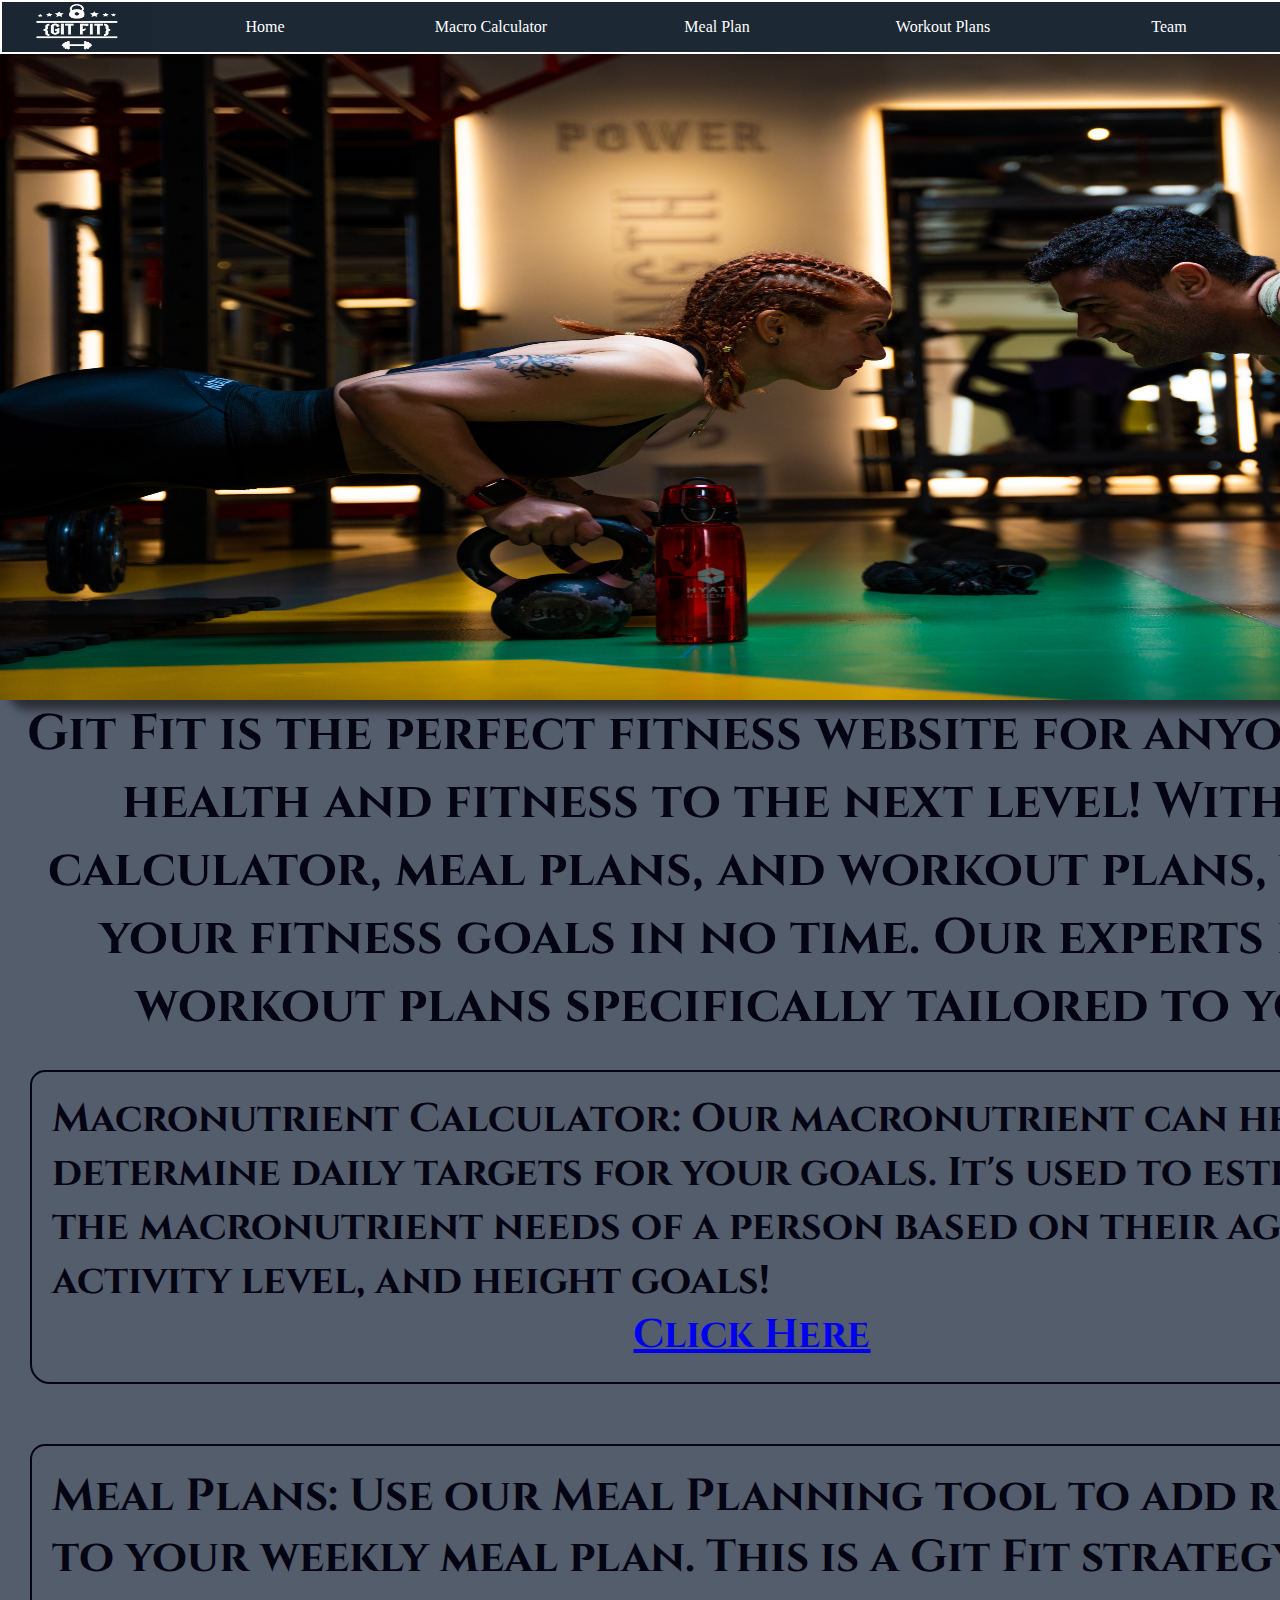
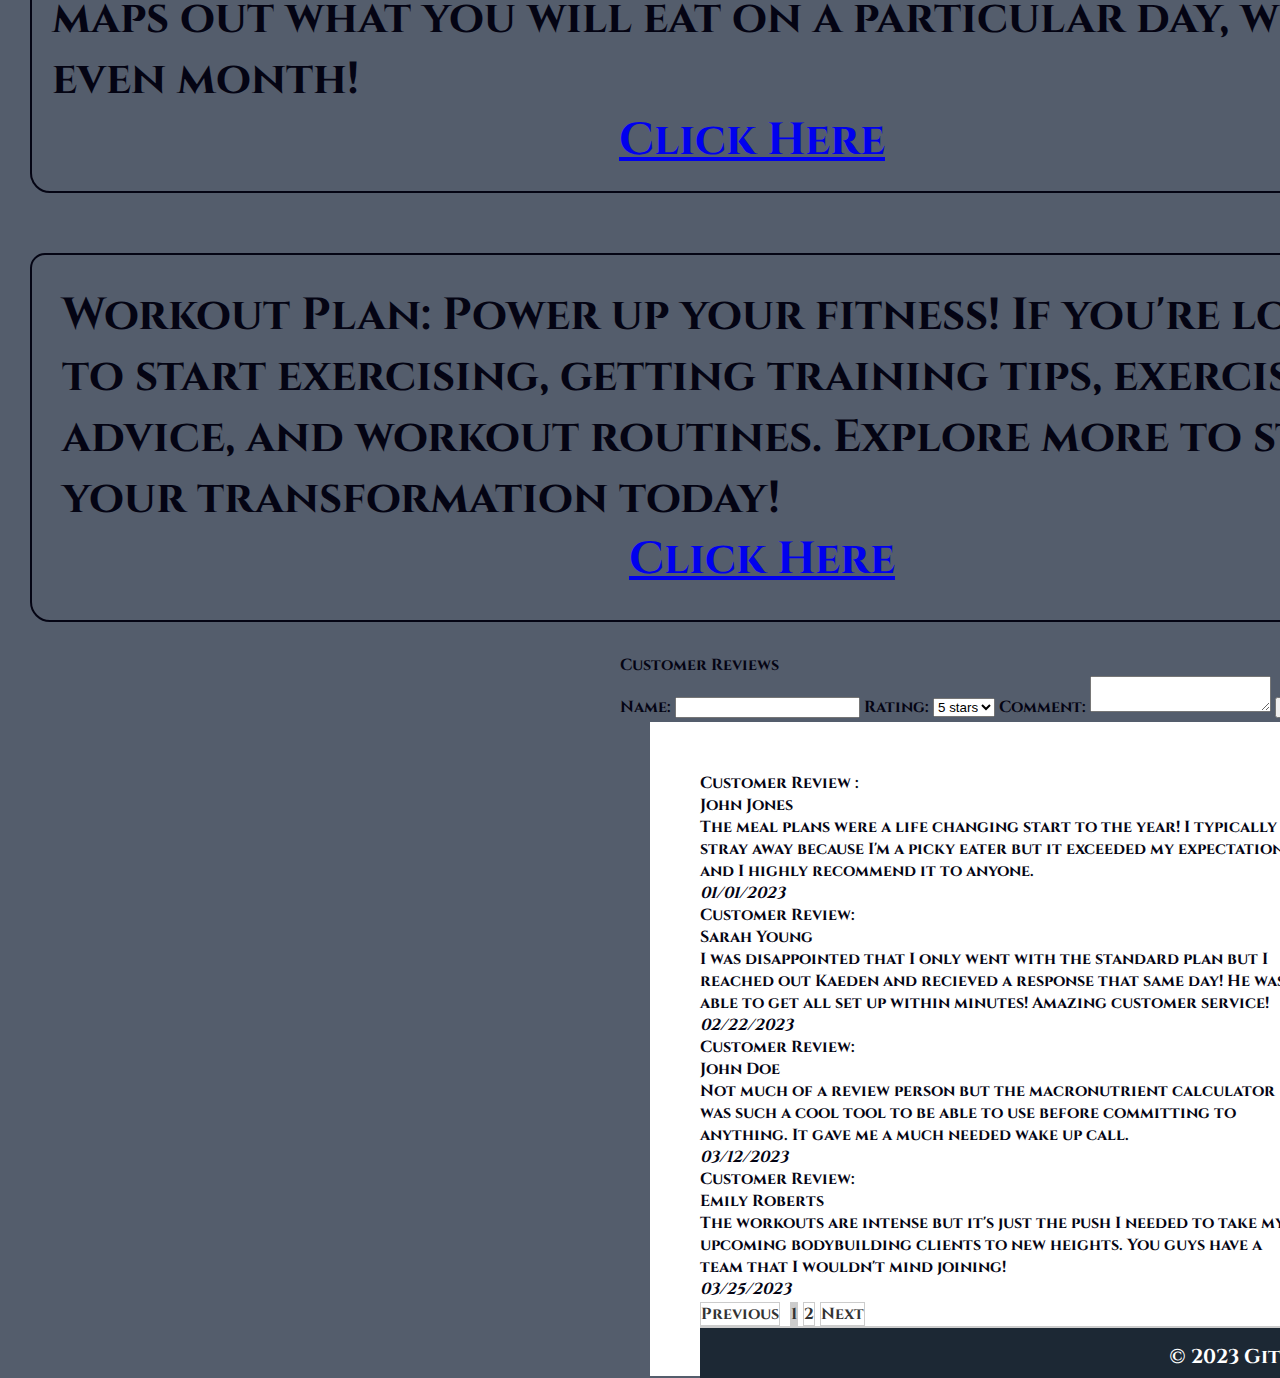
<file: index.html>
<!DOCTYPE html>
<html lang="en">

<head>
  <meta charset="UTF-8">
  <meta http-equiv="X-UA-Compatible" content="IE=edge">
  <meta name="viewport" content="width=device-width, initial-scale=1.0">
  <meta name="description" content="calculator">
  <meta name="keywords" content="Calculator">

  <link rel="stylesheet" href="css/reset.css">
  <link rel="stylesheet" href="css/coriana.css">
  <link rel="preconnect" href="https://fonts.googleapis.com">
  <link rel="preconnect" href="https://fonts.gstatic.com" crossorigin>
  <link
    href="https://fonts.googleapis.com/css2?family=Cinzel:wght@500&family=Yanone+Kaffeesatz:wght@200;400&display=swap"
    rel="stylesheet">
</head>


<!-- <div class="Navlogo"><img src="/img/logo.png" alt="logo" width="1000" height="300"></div> -->

<!-- <header class="header">
    <div class="Navcontainer">
      <div class="topnav">
        <a href="index.html">Home</a> 
        <a href="calculator.html">Macro Calculator</a> 
        <a href="mealplan.html">Meal Plan</a>  
        <a href="workoutplan.html">Workout Plans</a>
        <a href="team.html">Team</a>
      </div> -->


<body>
  <header>
    <nav>
      <ul>
        <img id="navlogo" src="img/logo.png" alt="logo">
        <li><a href="../index.html">Home</a></li>
        <li><a href="html/calculator.html">Macro Calculator</a></li>
        <li><a href="html/mealplan.html">Meal Plan</a></li>
        <li><a href="html/workoutplan.html">Workout Plans</a></li>
        <li><a href="html/team.html">Team</a></li>
    </ul>
      </nav>

  </header>

  <div class="HomePhoto"><img src="img/homepage.jpg" alt="homepicture" width="2000" height="700" /> </header>
  </div>
  <section class="bio">
    <p>
      Git Fit is the perfect fitness website for anyone looking to take their health and fitness to the next level! With
      our macronutrients calculator, meal plans, and workout plans, you'll be able to achieve your fitness goals in no
      time. Our experts have crafted meal and workout plans specifically tailored to your individual needs.
    </p>
  </section>


  <section class="calculator-class">
    <h2>Macronutrient Calculator: Our macronutrient can help you determine daily targets for your goals. It's used to
      estinate the macronutrient needs of a person based on their age, activity level, and height goals!</h2>
    </p>
    <p> <a href="html/calculator.html">Click Here</a></p>
    <p id="calculator"></p>
  </section>
  <section class="meal-class">
    <h2>Meal Plans: Use our Meal Planning tool to add recipes to your weekly meal plan. This is a Git Fit strategy that
      maps out what you will eat on a particular day, week or even month! </h2>
    <p id="meals"></p>
    <p> <a href="html/mealplan.html">Click Here</a></p>
  </section>
  <section class="workout-class">
    <h2>Workout Plan: Power up your fitness! If you're looking to start exercising, getting training tips, exercise
      advice, and workout routines. Explore more to start your transformation today! </h2>
    <p id="workouts"></p>
    <p> <a href="html/workoutplan.html">Click Here</a></p>
  </section>


  <div class="reviews">
    <h3>Customer Reviews</h3>
    <form id="review-form2">
      <label for="name">Name:</label>
      <input type="text" id="name" name="name">
      <label for="rating">Rating:</label>
      <select id="rating" name="rating">
        <option value="5">5 stars</option>
        <option value="4">4 stars</option>
        <option value="3">3 stars</option>
        <option value="2">2 stars</option>
        <option value="1">1 star</option>
      </select>
      <label for="comment">Comment:</label>
      <textarea id="comment" name="comment"></textarea>
      <button type="submit">Submit Review</button>
    </form>
    <ul id="review-list2"></ul>
  </div>


  <div class="reviews">
    <ul class="reviews-list">
      <li>Customer Review : <h3>John Jones</h3>The meal plans were a life changing start to the year! I typically stray
        away because I'm a picky eater but it exceeded my expectations, and I highly recommend it to anyone.</p>
        <span class="review-date2">01/01/2023</span>
      </li>
      <li>Customer Review: <h3>Sarah Young</h3>I was disappointed that I only went with the standard plan but I reached
        out Kaeden and recieved a response that same day! He was able to get all set up within minutes! Amazing customer
        service!
        <p> <span class="review-date2">02/22/2023</span>
      </li>
      </p>
      <li>Customer Review: <h3>John Doe</h3>Not much of a review person but the macronutrient calculator was such a cool
        tool to be able to use before committing to anything. It gave me a much needed wake up call.
        <p><span class="review-date2">03/12/2023</span>
      </li>
      </p>
      <li>Customer Review: <h3>Emily Roberts</h3>The workouts are intense but it's just the push I needed to take my
        upcoming bodybuilding clients to new heights. You guys have a team that I wouldn't mind joining!
        <p><span class="review-date2">03/25/2023</span>
      </li>
      </p>

      <div class="pagination">
        <a href="#" class="prev">Previous</a>
        <a href="#" class="page active">1</a>
        <a href="#" class="page">2</a>
        <a href="#" class="next">Next</a>
      </div>
      <!-- </ul>
         <div class="pagination">
          <a href="#" class="prev">Previous</a>
          <a href="#" class="page active">1</a>
          <a href="#" class="page">2</a>
          <a href="#" class="next">Next</a>
        </div>
      </div>  -->

      </script>
      <script src="js/coriana.js"></script>
      <footer>
        <p>&copy; 2023 Git Fit. All rights reserved.</p>
      </footer>
</body>

</html>
</file>
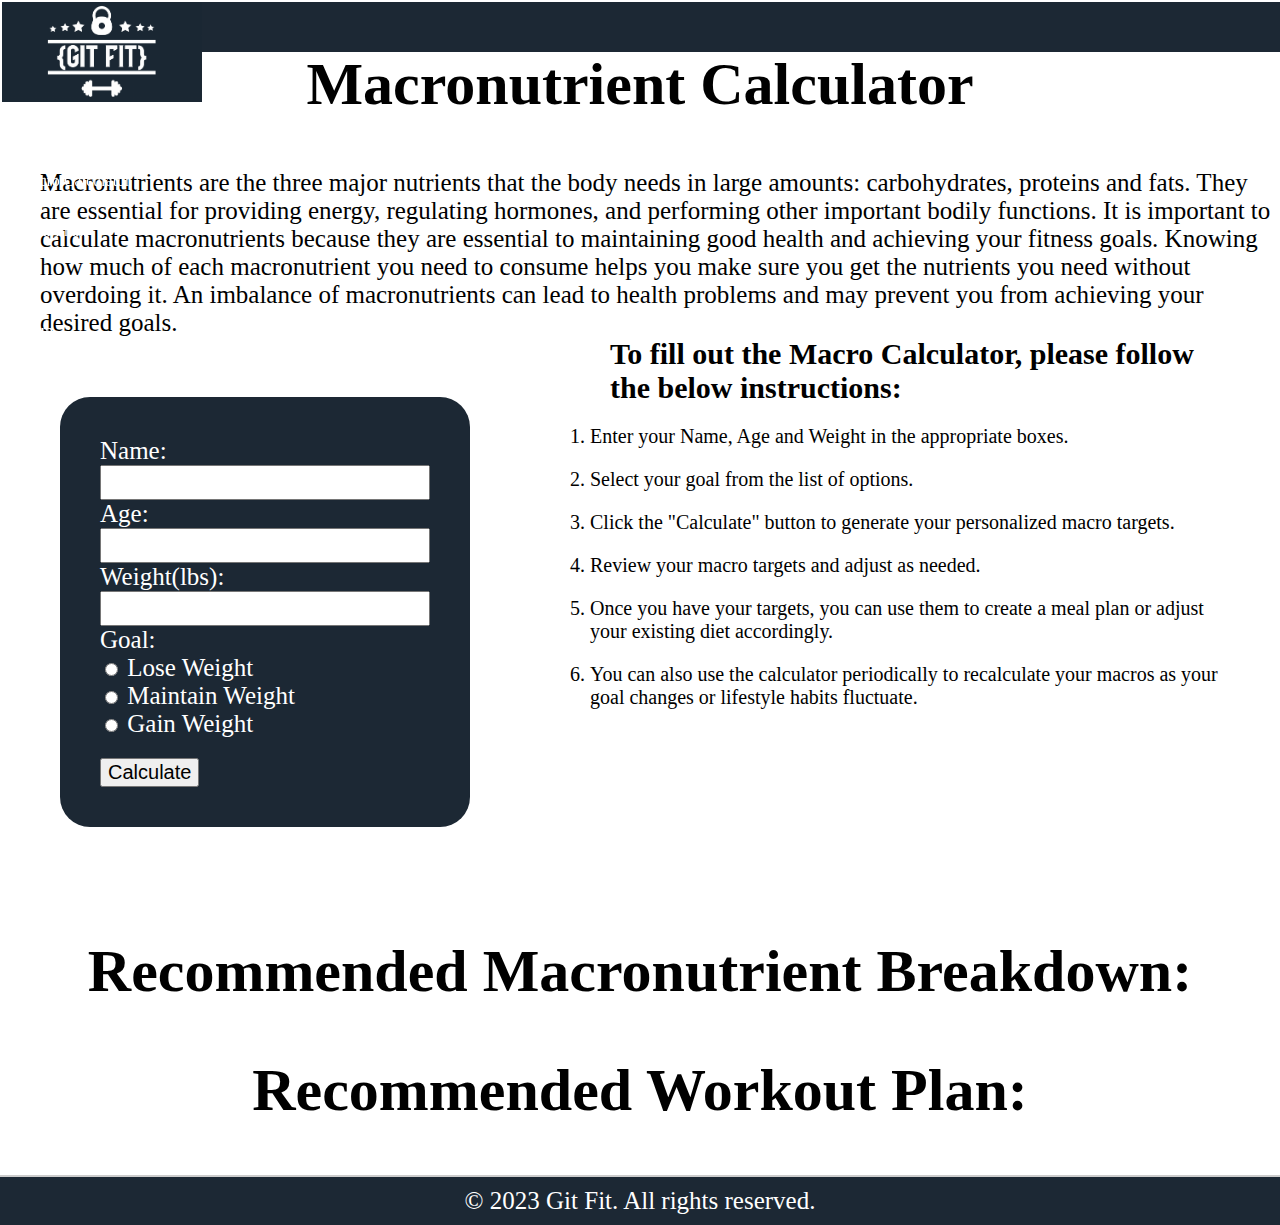
<file: calculator.html>
<!DOCTYPE html>
<html lang="en">

<head>
  <meta charset="UTF-8">
  <meta http-equiv="X-UA-Compatible" content="IE=edge">
  <meta name="viewport" content="width=device-width, initial-scale=1.0">
  <title>Git Fit</title>
  <meta name="description" content="calculator">
  <meta name="keywords" content="Calculator">
  <link rel="stylesheet" href="/css/reset.css">
  <link rel="stylesheet" href="/css/calculator.css">
</head>

<body>
  <header class="header">
    <nav class="Navcontainer">  
      <div class="Navlogo"><img src="/img/logo.png" alt="logo" width="200" height="100"></div>
      <div class="topnav">
        <a href="index.html">Home</a>
        <a href="calculator.html">Macro Calculator</a>
        <a href="mealplan.html">Meal Plans</a>
        <a href="workoutplan.html">Workout Plans</a>
        <a href="team.html">Team</a>
      </div>
 </nav>
    
   
  </header>

  <main class="content">

<h2>Macronutrient Calculator</h2>
<p> Macronutrients are the three major nutrients that the body needs in large amounts: carbohydrates, proteins and fats. They are essential for providing energy, regulating hormones, and performing other important bodily functions.

  It is important to calculate macronutrients because they are essential to maintaining good health and achieving your fitness goals. Knowing how much of each macronutrient you need to consume helps you make sure you get the nutrients you need without overdoing it. An imbalance of macronutrients can lead to health problems and may prevent you from achieving your desired goals.</p>




    <div class="macro">
    <form>
      <label for="name">Name:</label>
      <input type="text" id="name" name="name"><br>

      <label for="age">Age:</label>
      <input type="number" id="age" name="age"><br>

      <label for="weight">Weight(lbs):</label>
      <input type="number" id="weight" name="weight"><br>

      <label>Goal:</label><br>
      <input type="radio" id="lose" name="goal" value="lose">
      <label for="lose">Lose Weight</label><br>

      <input type="radio" id="maintain" name="goal" value="maintain">
      <label for="maintain">Maintain Weight</label><br>

      <input type="radio" id="gain" name="goal" value="gain">
      <label for="gain">Gain Weight</label><br>

      <button type="submit" id="calcButton">Calculate</button>
    </form>

    <p class="pinstruct">
      <ol>
        <h3>To fill out the Macro Calculator, please follow the below instructions:</h3>
        <li>Enter your Name, Age and Weight in the appropriate boxes.</li>
        <li>Select your goal from the list of options.</li>
        <li>Click the "Calculate" button to generate your personalized macro targets.</li>
        <li>Review your macro targets and adjust as needed.</li>
        <li>Once you have your targets, you can use them to create a meal plan or adjust your existing diet accordingly. </li>
        <li>You can also use the calculator periodically to recalculate your macros as your goal changes or lifestyle habits fluctuate.</li>
      </ol>
    </p>
  
    </div>
    <h2>Recommended Macronutrient Breakdown:</h2>
    <p id="result-macros"></p>

    <h2>Recommended Workout Plan:</h2>
    <p id="result-workout"></p>

  </main>
  <script src="../js/app.js"></script>
  <footer>
    <p>&copy; 2023 Git Fit. All rights reserved.</p>
  </footer>

</body>

</html>
</file>
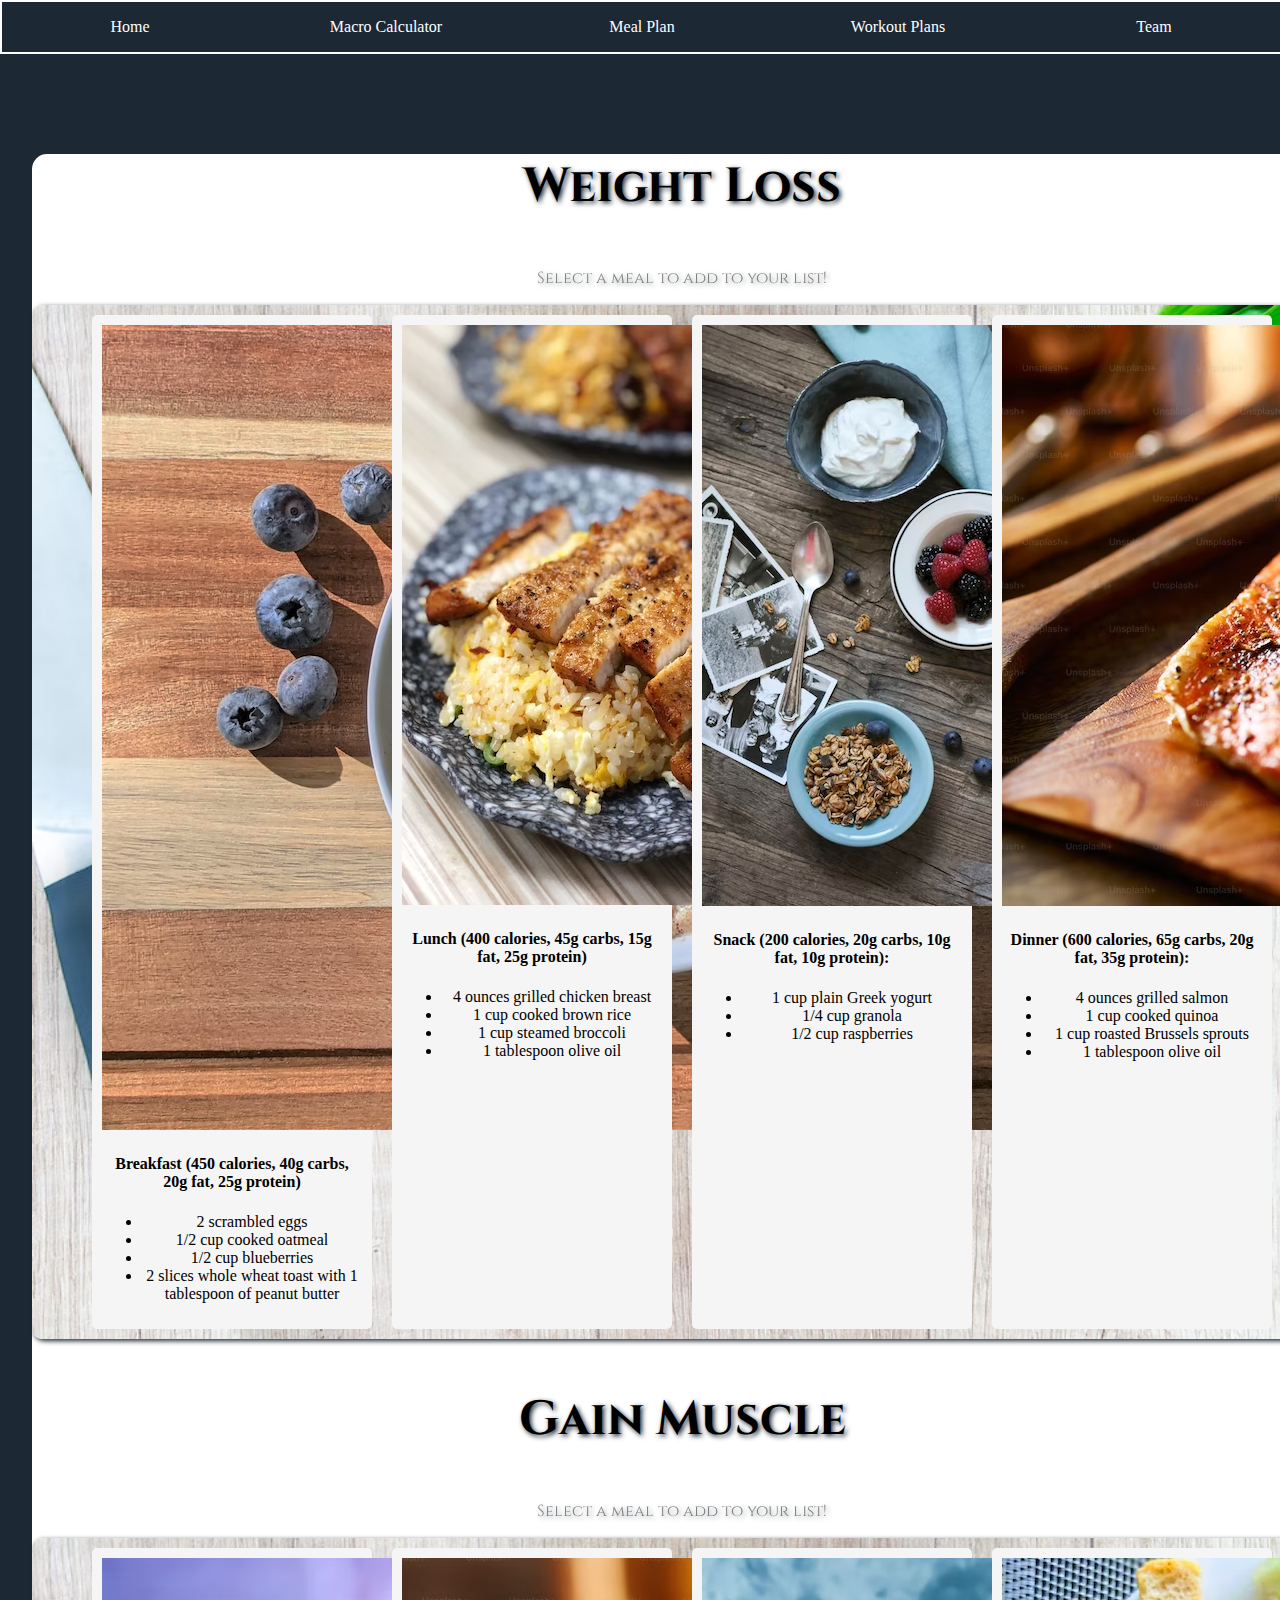
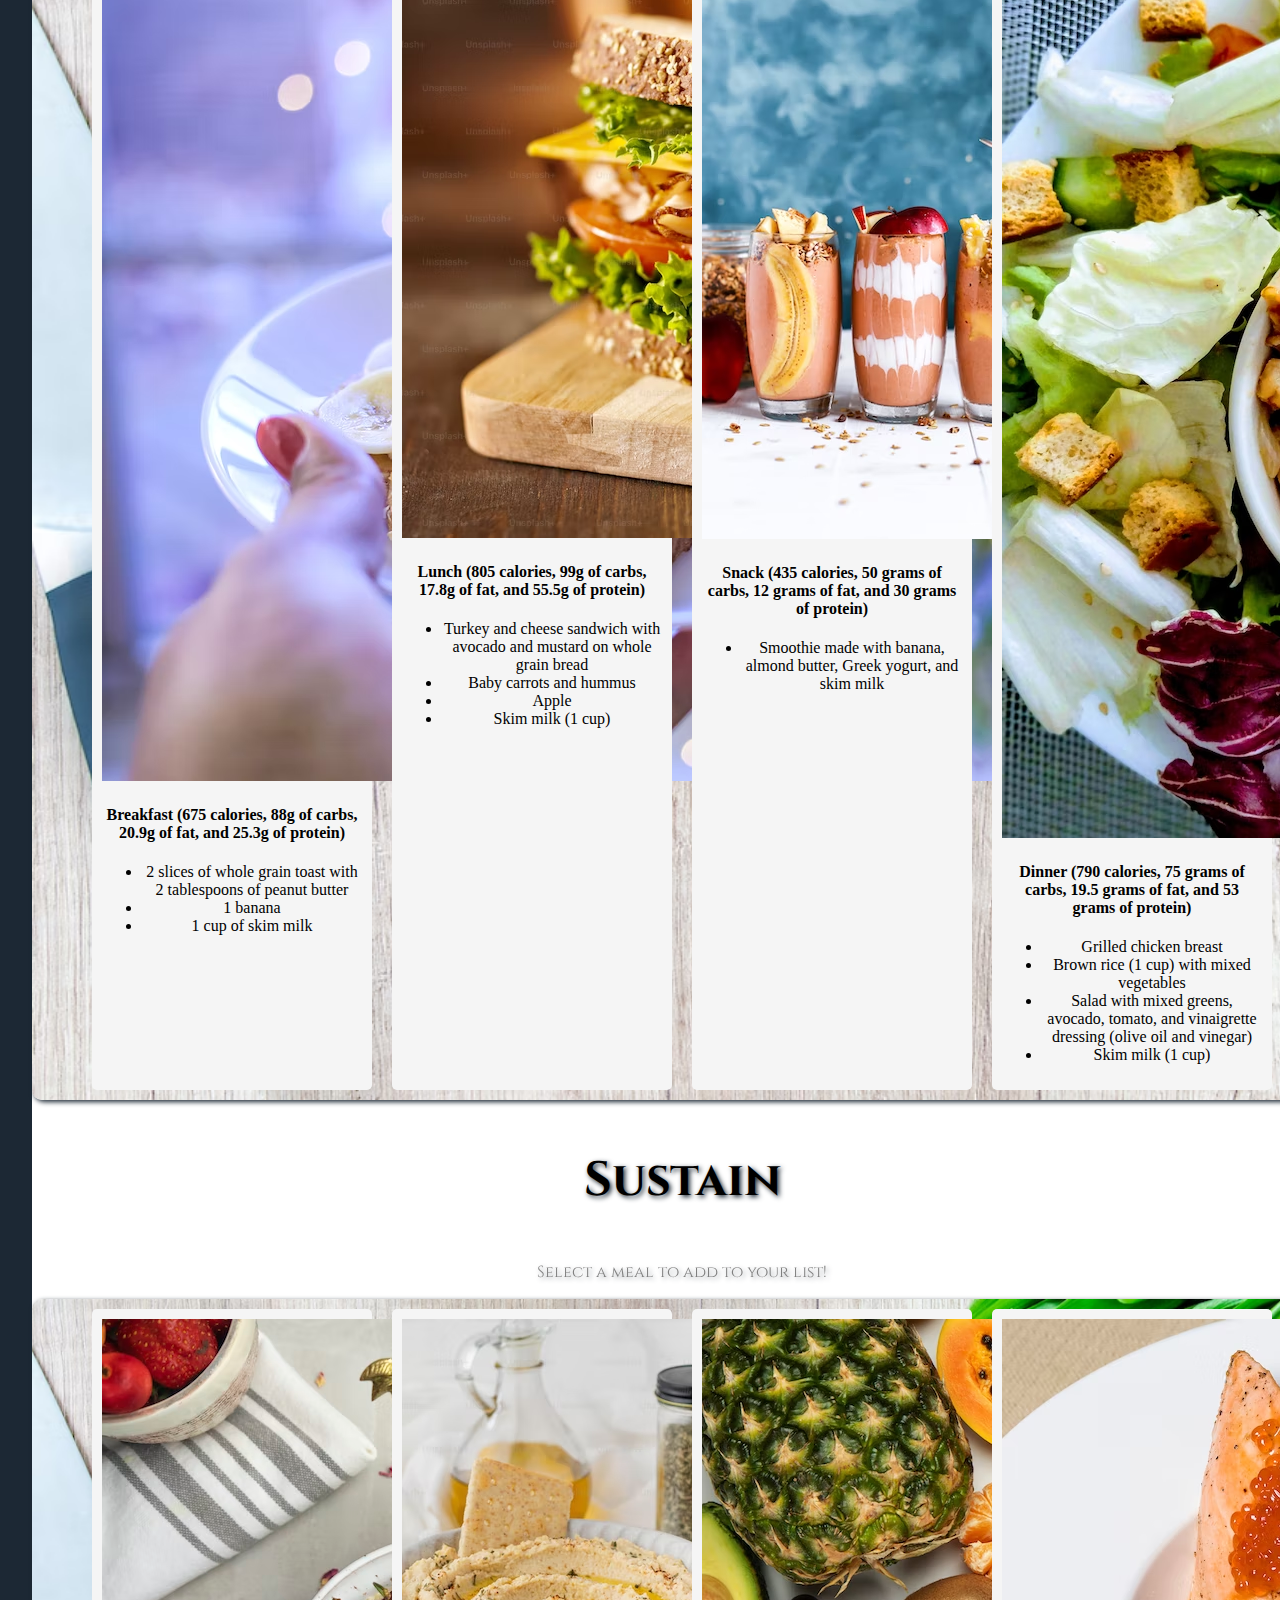
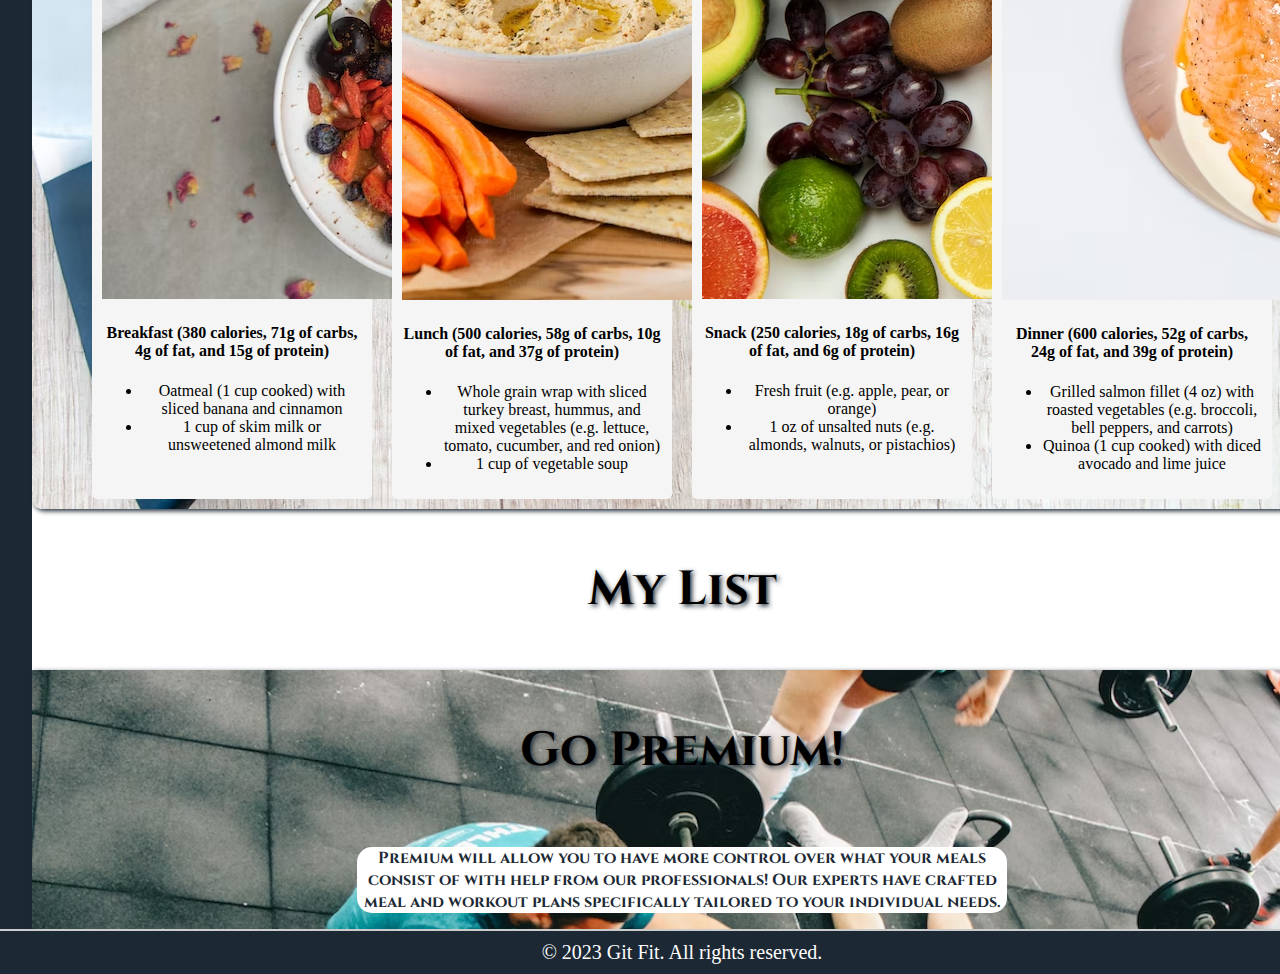
<file: mealplan.html>
<!DOCTYPE html>
<html lang="en">

<head>
    <meta charset="UTF-8">
    <meta http-equiv="X-UA-Compatible" content="IE=edge">
    <meta name="viewport" content="width=device-width, initial-scale=1.0">
    <title>GitFit | Meal Plans</title>
    <!-- <link rel="stylesheet" href="../css/reset.css"> -->
    <link rel="stylesheet" href="../css/kaeden.css">
    <link rel="preconnect" href="https://fonts.googleapis.com">
    <link rel="preconnect" href="https://fonts.gstatic.com" crossorigin>
    <link
        href="https://fonts.googleapis.com/css2?family=Cinzel:wght@500&family=Yanone+Kaffeesatz:wght@200;400&display=swap"
        rel="stylesheet">
</head>

<body>
    <header>
        <nav>
            <ul>
                <li><a href="index.html">Home</a></li>
                <li><a href="calculator.html">Macro Calculator</a></li>
                <li><a href="mealplan.html">Meal Plan</a></li>
                <li><a href="workoutplan.html">Workout Plans</a></li>
                <li><a href="team.html">Team</a></li>
            </ul>
        </nav>
    </header>
    <section class="logo-container">
        <img id="navlogo" src="../img/logo.png" alt="logo">
    </section>
    <main>
        <h3 class="h3Style">Weight Loss</h3>
        <p class="c-message">Select a meal to add to your list!</p>
        <section class="container">
            <div class="box">
                <img src="../img/oatmeal.jpg" alt="bowl of oatmeal">
                <h4>Breakfast (450 calories, 40g carbs, 20g fat, 25g protein)
                </h4>
                <ul>
                    <li>2 scrambled eggs</li>
                    <li>1/2 cup cooked oatmeal</li>
                    <li>1/2 cup blueberries</li>
                    <li>2 slices whole wheat toast with 1 tablespoon of peanut butter
                    </li>
                </ul>
            </div>
            <div class="box">
                <img src="../img/lunch.jpg" alt="plate with chicken">
                <h4>Lunch (400 calories, 45g carbs, 15g fat, 25g protein)
                </h4>
                <ul>
                    <li>4 ounces grilled chicken breast</li>
                    <li>1 cup cooked brown rice</li>
                    <li>1 cup steamed broccoli</li>
                    <li>1 tablespoon olive oil</li>
                </ul>
            </div>
            <div class="box">
                <img src="../img/snack.jpg" alt="greek yogurt">
                <h4>Snack (200 calories, 20g carbs, 10g fat, 10g protein): </h4>
                <ul>
                    <li>1 cup plain Greek yogurt</li>
                    <li>1/4 cup granola</li>
                    <li>1/2 cup raspberries</li>
                </ul>
            </div>
            <div class="box">
                <img src="../img/salmon.jpg" alt="plate of cooked salmon">
                <h4> Dinner (600 calories, 65g carbs, 20g fat, 35g protein):</h4>
                <ul>
                    <li>4 ounces grilled salmon</li>
                    <li>1 cup cooked quinoa</li>
                    <li>1 cup roasted Brussels sprouts</li>
                    <li>1 tablespoon olive oil</li>
                </ul>
            </div>
        </section>
        <section>
            <h3 class="h3Style">Gain Muscle</h3>
            <p class="c-message">Select a meal to add to your list!</p>
        </section>
        <section class="container">
            <div class="box">
                <img src="../img/toast.jpg" alt="toast with peanut butter">
                <h4>Breakfast (675 calories, 88g of carbs, 20.9g of fat, and 25.3g of protein)
                </h4>
                <ul>
                    <li>2 slices of whole grain toast with 2 tablespoons of peanut butter</li>
                    <li>1 banana</li>
                    <li>1 cup of skim milk</li>
                </ul>
            </div>
            <div class="box">
                <img src="../img/sandwich.jpg" alt="turkey sandwich with tomatoes">
                <h4>Lunch (805 calories, 99g of carbs, 17.8g of fat, and 55.5g of protein)</h4>
                <ul>
                    <li>Turkey and cheese sandwich with avocado and mustard on whole grain bread</li>
                    <li>Baby carrots and hummus</li>
                    <li>Apple</li>
                    <li>Skim milk (1 cup)</li>
                </ul>

            </div>
            <div class="box">
                <img src="../img/smoothie.jpg" alt="smoothie with fruits">
                <h4>Snack (435 calories, 50 grams of carbs, 12 grams of fat, and 30 grams of protein)
                </h4>
                <ul>
                    <li>Smoothie made with banana, almond butter, Greek yogurt, and skim milk</li>
                </ul>

            </div>
            <div class="box">
                <img src="../img/salad.jpg" alt="chicken salad">
                <h4> Dinner (790 calories, 75 grams of carbs, 19.5 grams of fat, and 53 grams of protein)</h4>
                <ul>
                    <li>Grilled chicken breast</li>
                    <li>Brown rice (1 cup) with mixed vegetables</li>
                    <li>Salad with mixed greens, avocado, tomato, and vinaigrette dressing (olive oil and vinegar)</li>
                    <li>Skim milk (1 cup)</li>
                </ul>
            </div>
        </section>
        <section>
            <h3 class="h3Style">Sustain</h3>
            <p class="c-message">Select a meal to add to your list!</p>
        </section>
        <section class="container">
            <div class="box">
                <img src="../img/oatbana.jpg" alt="oatmeal with fruits and banana">
                <h4>Breakfast (380 calories, 71g of carbs, 4g of fat, and 15g of protein)
                </h4>
                <ul>
                    <li>Oatmeal (1 cup cooked) with sliced banana and cinnamon</li>
                    <li>1 cup of skim milk or unsweetened almond milk</li>
                </ul>
            </div>
            <div class="box">
                <img src="../img/hummus.jpg" alt="hummus with carrots">
                <h4>Lunch (500 calories, 58g of carbs, 10g of fat, and 37g of protein)</h4>
                <ul>
                    <li>Whole grain wrap with sliced turkey breast, hummus, and mixed vegetables (e.g. lettuce, tomato,
                        cucumber, and red onion)</li>
                    <li>1 cup of vegetable soup</li>
                </ul>

            </div>
            <div class="box">
                <img src="../img/fruit.jpg" alt="fresh fruit">
                <h4>Snack (250 calories, 18g of carbs, 16g of fat, and 6g of protein)</h4>
                <ul>
                    <li>Fresh fruit (e.g. apple, pear, or orange)</li>
                    <li>1 oz of unsalted nuts (e.g. almonds, walnuts, or pistachios)</li>
                </ul>
            </div>
            <div class="box">
                <img src="../img/fillet.jpg" alt="salmon fillet">
                <h4> Dinner (600 calories, 52g of carbs, 24g of fat, and 39g of protein)</h4>
                <ul>
                    <li>Grilled salmon fillet (4 oz) with roasted vegetables (e.g. broccoli, bell peppers, and carrots)
                    </li>
                    <li>Quinoa (1 cup cooked) with diced avocado and lime juice</li>
                </ul>
            </div>
        </section>
        <h3 class="h3Style">My List</h3>
        <section id="myListResults">
        </section>
        <section class="column-container">
            <h3 class="h3Style">Go Premium!</h3>
            <p>Premium will allow you to have more control over what your meals consist of with help from our
                professionals! Our experts have crafted meal and workout plans specifically tailored to your individual
                needs.</p>
        </section>
    </main>


    <script src="../js/meallist.js"></script>
    <footer>
        <p>&copy; 2023 Git Fit. All rights reserved.</p>
    </footer>
</body>

</html>
</file>
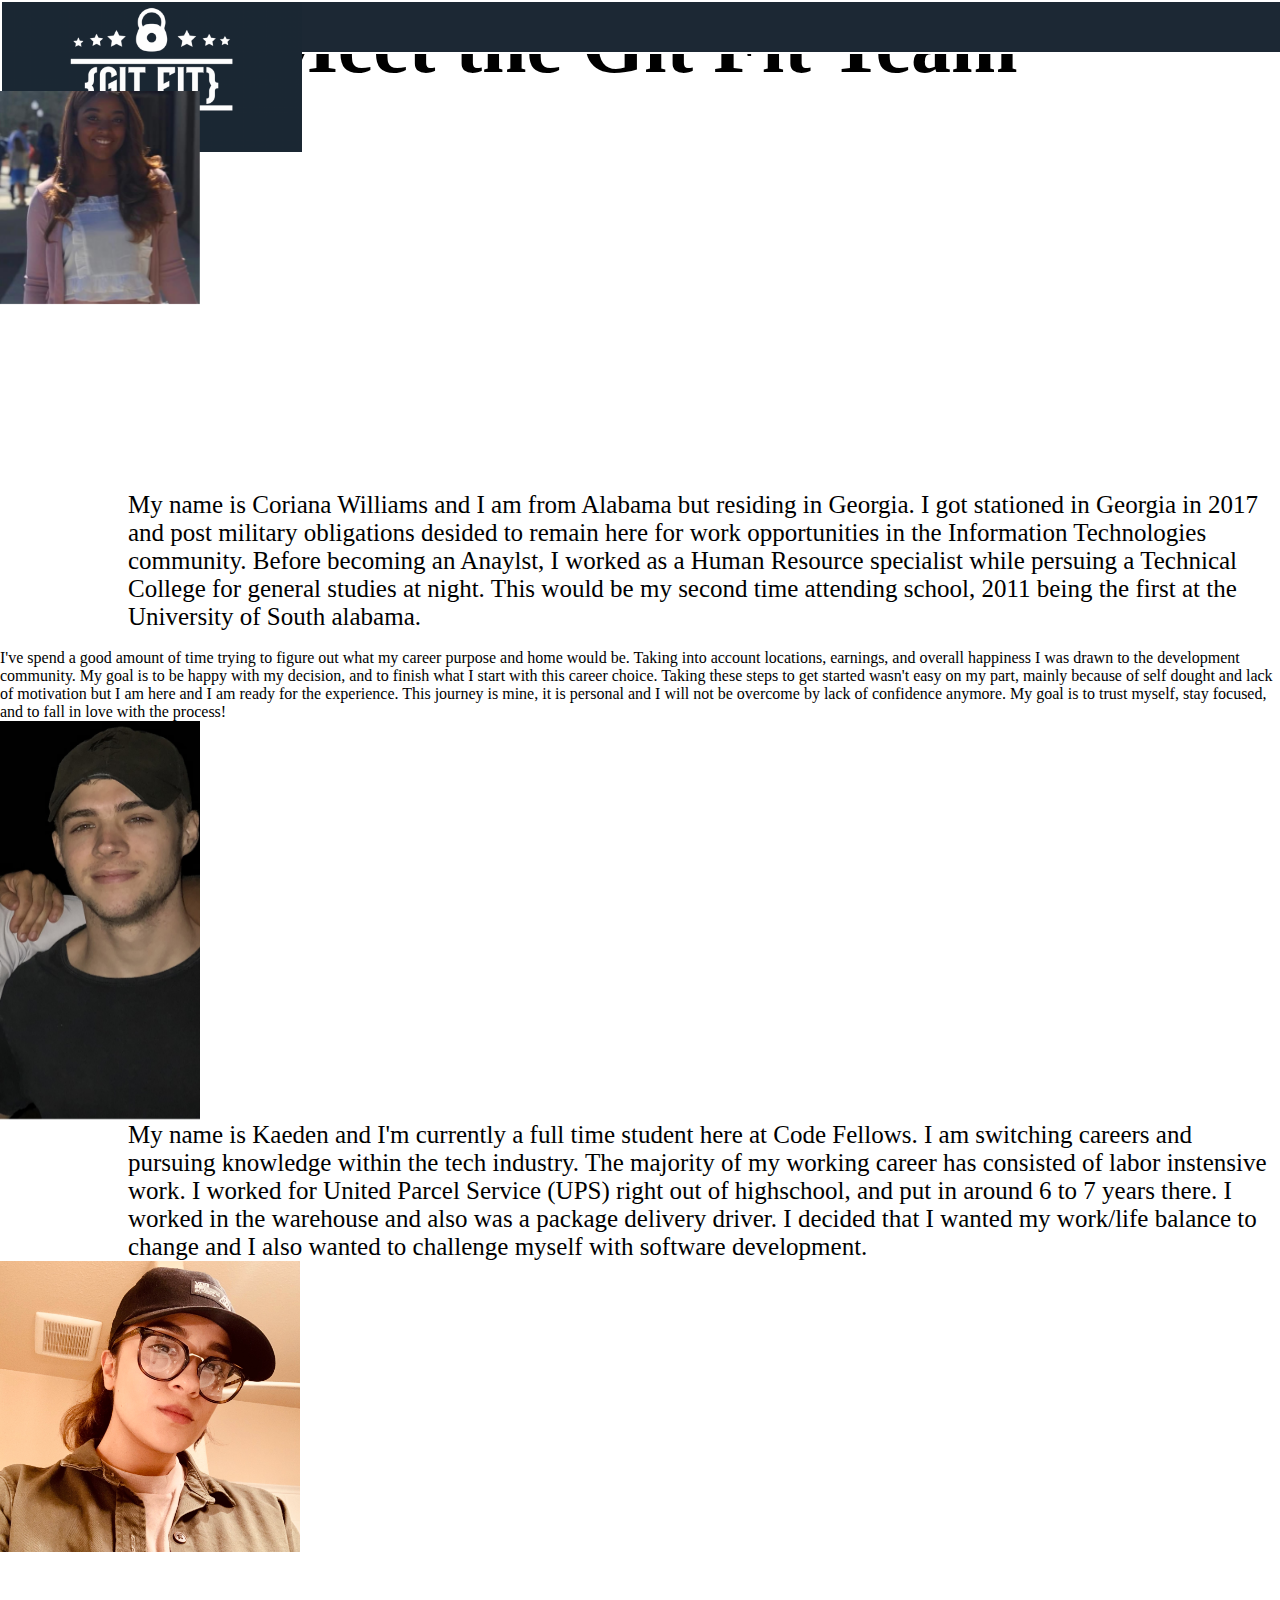
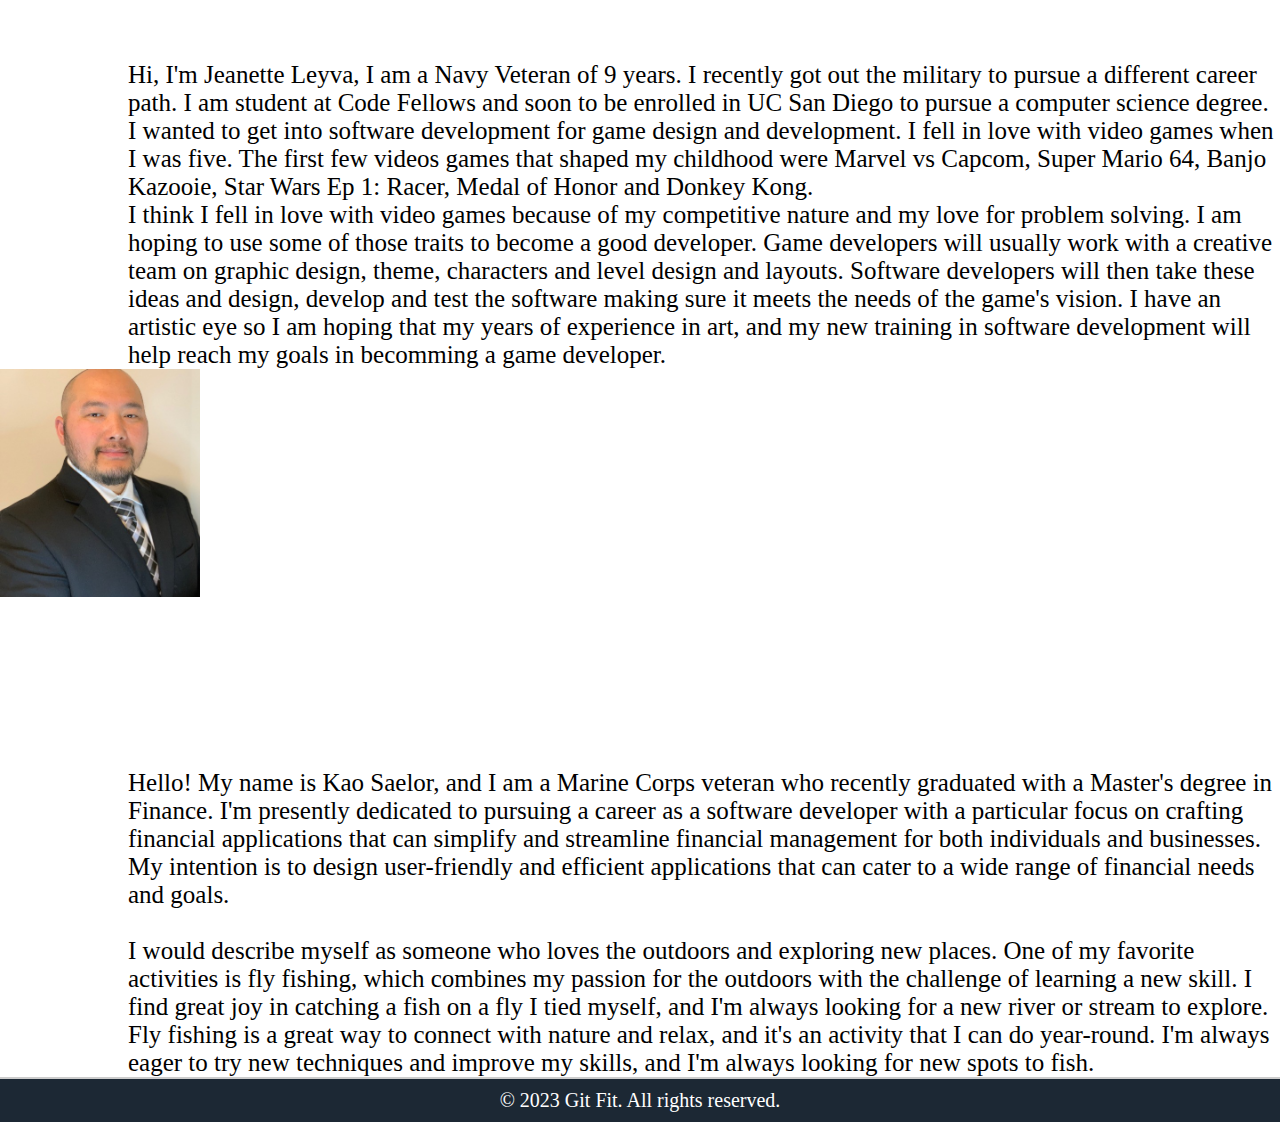
<file: team.html>
<!DOCTYPE html>
<html lang="en">
  <meta charset="UTF-8">
  <meta http-equiv="X-UA-Compatible" content="IE=edge">
  <meta name="viewport" content="width=device-width, initial-scale=1.0">
  <title>Team</title>
  <meta name="description" content="calculator">
  <meta name="keywords" content="Calculator">
  <link rel="stylesheet" href="/css/reset.css">
  <link rel="stylesheet" href="/css/team.css"> 

<head>
   <header class="header">
  <nav>
    <nav class="row" id="navigation">
        <img src="/img/logo.png" alt="logo" width="300" height="150">

        <a href="index.html">Home</a>
        <a href="calculator.html">Macro Calculator</a>
        <a href="mealplan.html">Meal Plan</a>
        <a href="workoutplan.html">Workout Plans</a>
        <a href="team.html">Team</a>
    </nav>

  </header>

</head>


  <!-- <header class="header">
    <nav class="Navcontainer">
      <div class="Navlogo"><img src="/img/logo.png" alt="logo" width="200" height="100"></div>
      <div class="topnav">
        <a href="index.html">Home</a>
        <a href="calculator.html">Macro Calculator</a>
        <a href="mealplan.html">Meal Plans</a>
        <a href="workoutplan.html">Workout Plans</a>
        <a href="team.html">Team</a>
      </div>
    </nav> -->
<!-- </header> -->

  <body>

    <h1 class="MeetHeader">Meet the Git Fit Team</h1>
    <section1>
      <div class="flip-card">
        <div class="flip-card-inner">
          <div class="flip-card-front">
            <div class="coriana">
              <img src="/img/corianabio.jpeg" width="200" heigth="200" alt="My Image" />
            </div>
          </div>
          <div class="flip-card-back">
            <h1 id="coriana">Coriana Williams<h1>
          </div>
        </div>
      </div>

      <div class="description">
        <p class="pteam">
          My name is Coriana Williams and I am from Alabama but residing in Georgia. I got stationed in Georgia in 2017 and post military obligations desided to remain here for work opportunities in the Information Technologies community. Before becoming an Anaylst, I worked as a Human Resource specialist while persuing a Technical College for general studies at night. This would be my second time attending school, 2011 being the first at the University of South alabama.</p>
          <br/>
          <p>I've spend a good amount of time trying to figure out what my career purpose and home would be. Taking into account locations, earnings, and overall happiness I was drawn to the development community. My goal is to be happy with my decision, and to finish what I start with this career choice. Taking these steps to get started wasn't easy on my part, mainly because of self dought and lack of motivation but I am here and I am ready for the experience. This journey is mine, it is personal and I will not be overcome by lack of confidence anymore. My goal is to trust myself, stay focused, and to fall in love with the process!
        </p>
      </div>
    </section1>

    <section2>

      <div class="flip-card">
        <div class="flip-card-inner">
          <div class="flip-card-front">
            <div class="kaeden">
              <img src="../img/kaeden1.jpg" width="200" heigth="200" alt="My Image" />
            </div>
          </div>
          <div class="flip-card-back">
            <h1 id="kaeden">Kaeden O'Meara<h1>
          </div>
        </div>
      </div>

      <div class="description">
        <p class="pteam">
          My name is Kaeden and I'm currently a full time student here at Code Fellows. I am switching careers and pursuing knowledge within the tech industry. The majority of my working career has consisted of labor instensive work. I worked for United Parcel Service (UPS) right out of highschool, and put in around 6 to 7 years there. I worked in the warehouse and also was a package delivery driver. I decided that I wanted my work/life balance to change and I also wanted to challenge myself with software development.
        </p>
      </div>
    </section2>

    <section3>

      <div class="flip-card">
        <div class="flip-card-inner">
          <div class="flip-card-front">
            <div class="jeanette">
              <img src="/img/jeanette.jpeg" width="300" heigth="350" alt="My Image" />
            </div>
          </div>
          <div class="flip-card-back">
            <h1 id="jeanette">Jeanette Leyva<h1>
          </div>
        </div>
      </div>

      <div class="description">
        <p class="pteam">
           Hi, I'm Jeanette Leyva, I am a Navy Veteran of 9 years. I recently got out the military to pursue a different career path. 
           I am student at Code Fellows and soon to be enrolled in UC San Diego to pursue a computer science degree. 
           I wanted to get into software development for game design and development. I fell in love with video games when I was five.
           The first few videos games that shaped my childhood were Marvel vs Capcom, Super Mario 64, Banjo Kazooie, Star Wars Ep 1: Racer, Medal of Honor and 
           Donkey Kong.<br> I think I fell in love with video games because of my competitive nature and my love for problem solving. 
           I am hoping to use some of those traits to become a good developer. Game developers will usually work with a creative team on 
           graphic design, theme, characters and level design and layouts. Software developers will then take these ideas and design, develop and test the software
           making sure it meets the needs of the game's vision. I have an artistic eye so I am hoping that my years of experience in art, and my new training in software development
           will help reach my goals in becomming a game developer.
        </p>
      </div>
    </section3>

    <section4>

      <div class="flip-card">
        <div class="flip-card-inner">
          <div class="flip-card-front">
            <div class="kao">
              <img src="/img/kaopic.jpeg" width="200" heigth="200" alt="My Image" />
            </div>
          </div>
          <div class="flip-card-back">
            <h1 id="kao">Kao Saelor<h1>
          </div>
        </div>
      </div>

      <div class="description">
        <p class="pteam">
          Hello! My name is Kao Saelor, and I am a Marine Corps veteran who recently graduated with a Master's degree in
          Finance. I'm presently dedicated to pursuing a career as a software developer with a particular focus on
          crafting financial applications that can simplify and streamline financial management for both individuals and
          businesses. My intention is to design user-friendly and efficient applications that can cater to a wide range
          of financial needs and goals.<br><br>
          I would describe myself as someone who loves the outdoors and exploring new places. One of my favorite
          activities is fly fishing, which combines my passion for the outdoors with the challenge of learning a new
          skill. I find great joy in catching a fish on a fly I tied myself, and I'm always looking for a new river or
          stream to explore. Fly fishing is a great way to connect with nature and relax, and it's an activity that I
          can do year-round. I'm always eager to try new techniques and improve my skills, and I'm always looking for
          new spots to fish.
        </p>
      </div>
    </section>

  </body>
  <footer>
    <p>&copy; 2023 Git Fit. All rights reserved.</p>
  </footer>
</body>

</html>
</file>
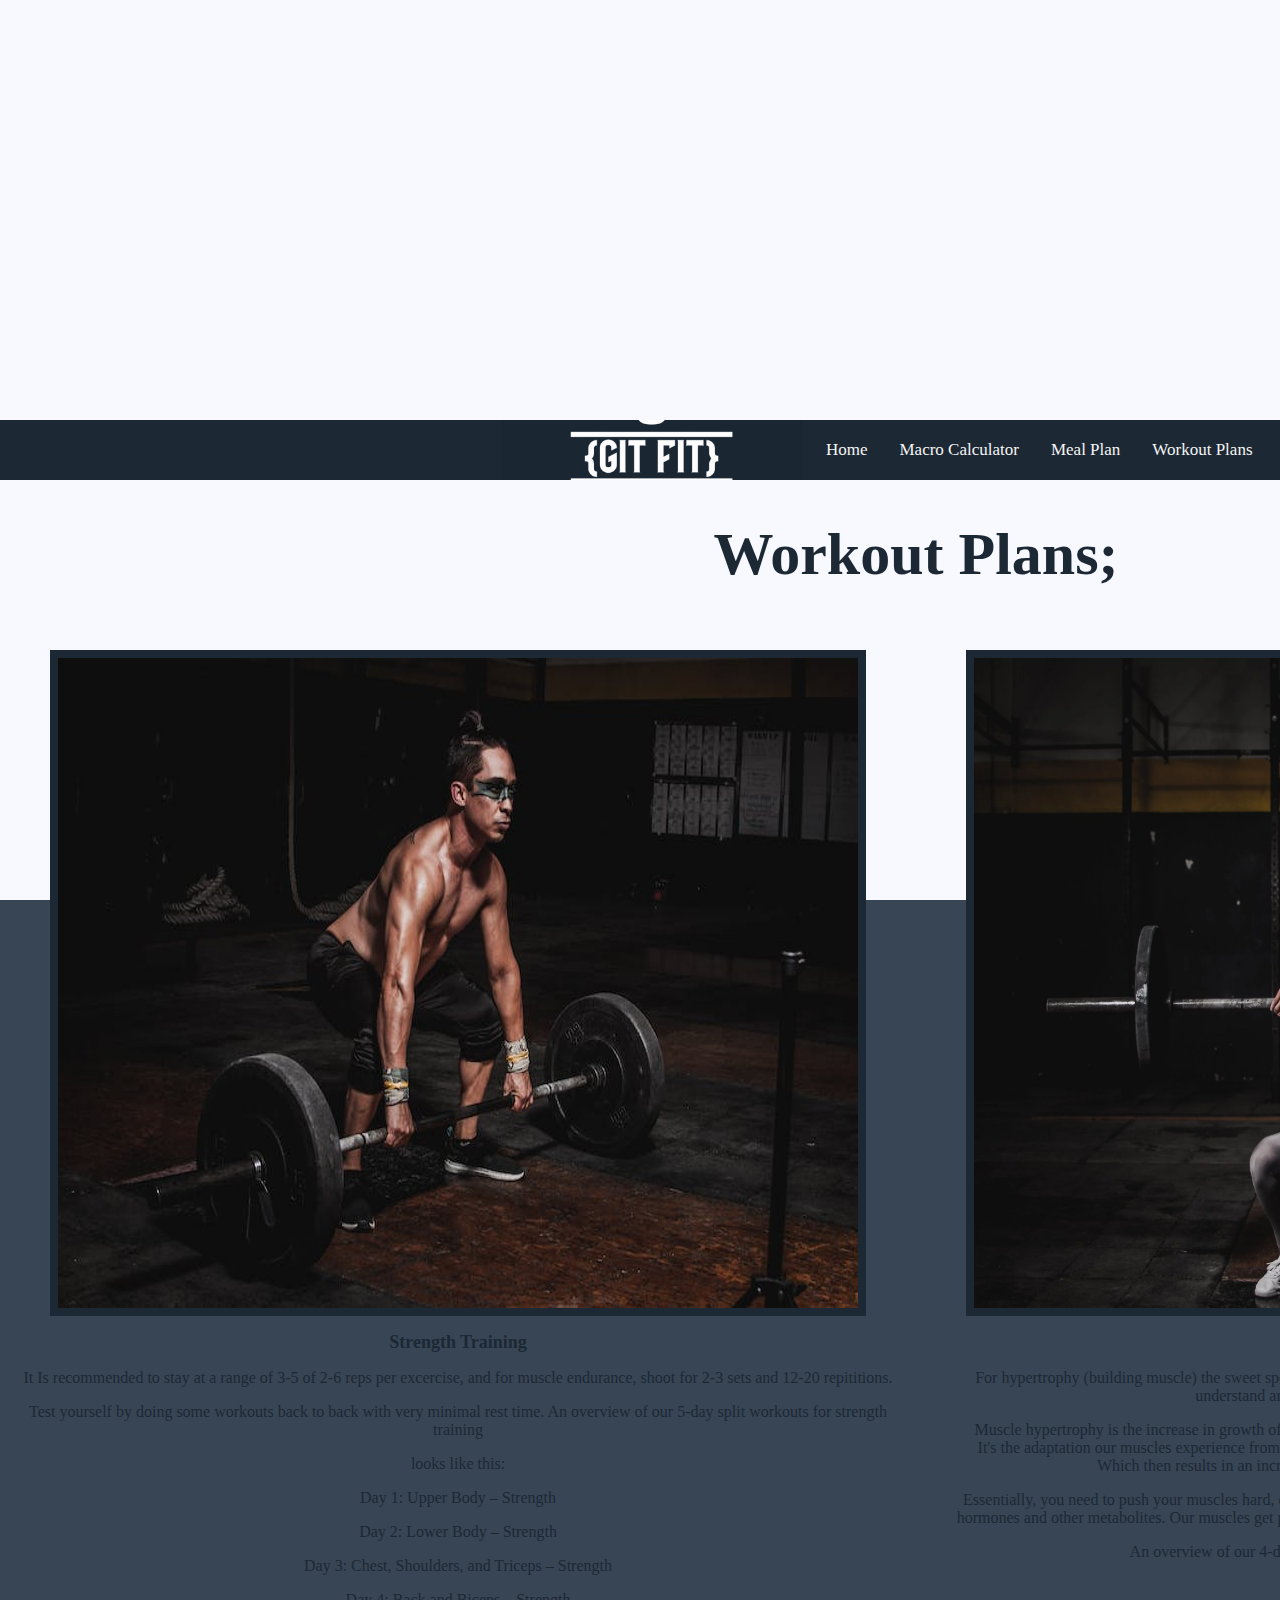
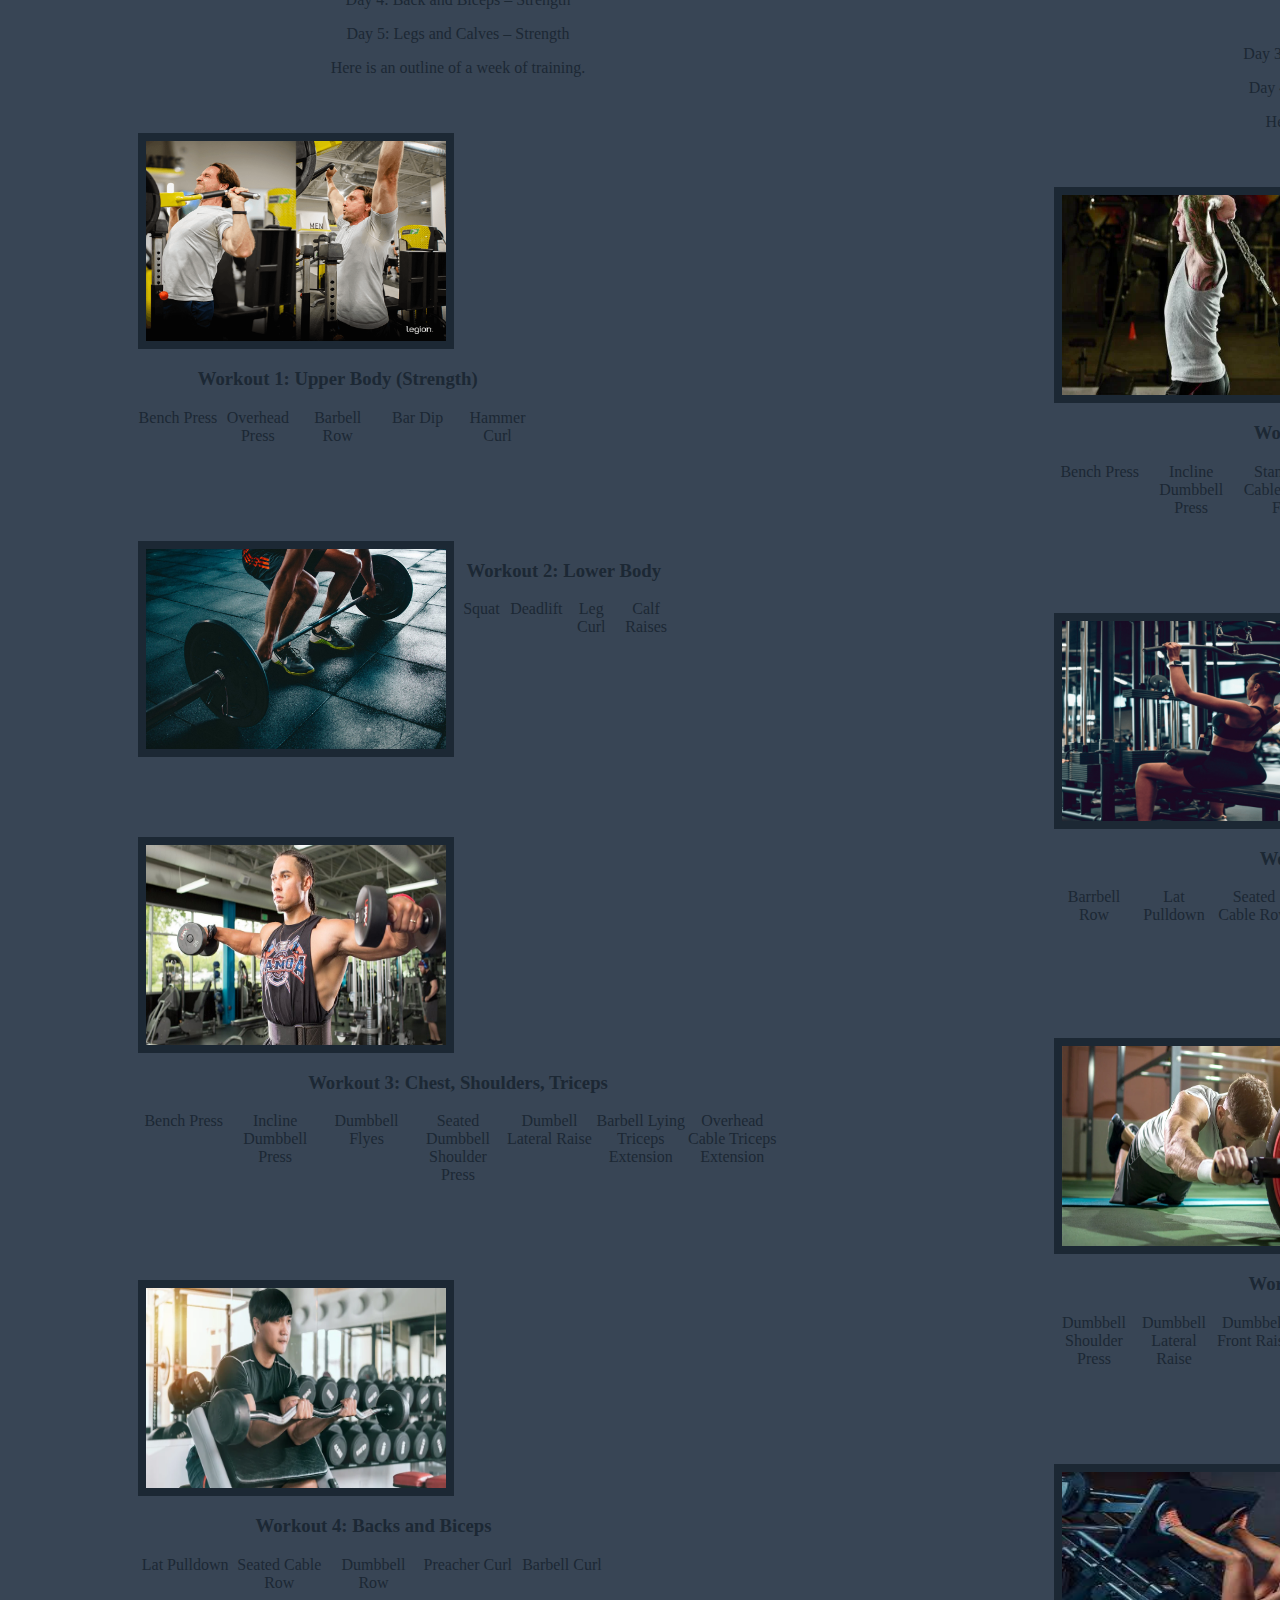
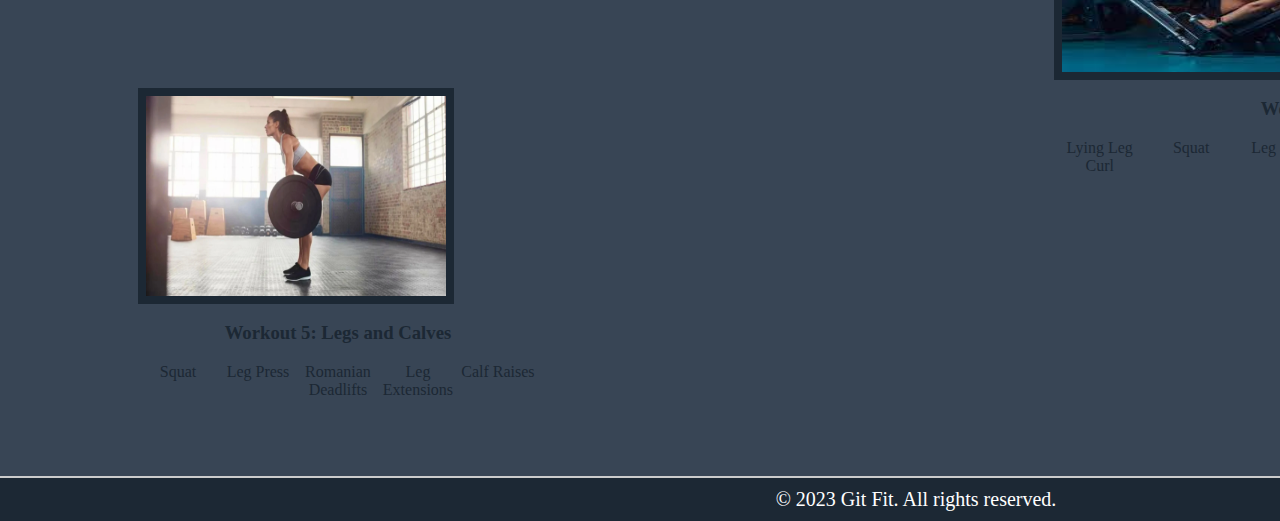
<file: workoutplan.html>
<!DOCTYPE html>
<html lang="en">
<meta charset="UTF-8">
<meta http-equiv="X-UA-Compatible" content="IE=edge">
<meta name="viewport" content="width=device-width, initial-scale=1.0">
<title>Workout Plans</title>
<meta name="description" content="calculator">
<meta name="keywords" content="Calculator">
<link rel="stylesheet" href="/css/workoutplan.css">


<head>

    <nav>
        <nav class="row" id="navigation">
            <img src="/img/logo.png" alt="logo" width="300" height="150">

            <a href="index.html">Home</a>
            <a href="calculator.html">Macro Calculator</a>
            <a href="mealplan.html">Meal Plan</a>
            <a href="workoutplan.html">Workout Plans</a>
            <a href="team.html">Team</a>
        </nav>

        <h1>Workout Plans;</h1>
</head>

<body>



    <main>

        <div class="containerColumns">
            <div class="section" align="center">
                <img src="/img/Workout Plan Images/deadliftWide.jpeg" alt="ropes" width="800" height="650">
                <h1 class="title">Strength Training</h1>

                <p>It Is recommended to stay at a range of 3-5 of 2-6 reps per excercise,
                    and for muscle endurance, shoot for 2-3 sets and 12-20 repititions.</p>
                <p>Test yourself by doing some workouts back to back with very minimal rest time.
                    An overview of our 5-day split workouts for strength training </p>
                <p>looks like this:</p>


                <p>Day 1: Upper Body – Strength</p>
                <p>Day 2: Lower Body – Strength</p>
                <p>Day 3: Chest, Shoulders, and Triceps – Strength</p>
                <p>Day 4: Back and Biceps – Strength</p>
                <p>Day 5: Legs and Calves – Strength</p>
                <p> Here is an outline of a week of training.</p>
                <div class="container">
                    <img class="overheadpress" src="/img/Workout Plan Images/overheadpress.png" alt="press" width="300"
                        height="200">
                    <div class="container__text">

                        <h3><strong>Workout 1: Upper Body (Strength)</strong></h3>
                        <p>
                        <ul>
                            <li>Bench Press</li>
                            <li>Overhead Press</li>
                            <li>Barbell Row</li>
                            <li>Bar Dip</li>
                            <li>Hammer Curl</li>
                        </ul>
                        </p>


                    </div>
                </div>
                <div class="container">
                    <img class="overheadpress" src="/img/Workout Plan Images/deadlift.jpeg" alt="Deadlift" width="300" height="200">
                    <div class="container__text">
                        <h3><strong>Workout 2: Lower Body</strong></h3>
                        <p>
                        <ul>
                            <li>Squat</li>
                            <li>Deadlift</li>
                            <li>Leg Curl</li>
                            <li>Calf Raises</li>
                        </ul>
                        </p>
                    </div>
                </div>

                <div class="container">
                    <img class="overheadpress" src="/img/Workout Plan Images/dumbbellLatRaise.jpeg" alt="dumbbellLatRaise" width="300" height="200">
                    <div class="container__text">
                        <h3><strong>Workout 3: Chest, Shoulders, Triceps </strong></h3>
                        <p>
                        <ul>
                            <li> Bench Press</li>
                            <li> Incline Dumbbell Press</li>
                            <li>Dumbbell Flyes</li>
                            <li>Seated Dumbbell Shoulder Press</li>
                            <li> Dumbell Lateral Raise</li>
                            <li> Barbell Lying Triceps Extension</li>
                            <li> Overhead Cable Triceps Extension</li>
                        </ul>
                        </p>
                    </div>
                </div>

                <div class="container">
                    <img class="overheadpress" src="/img/Workout Plan Images/preachercurl.webp" alt="preachercurl"
                        width="300" height="200">
                    <div class="container__text">
                        <h3><strong>Workout 4: Backs and Biceps</strong></h3>
                        <p>
                        <ul>
                            <li> Lat Pulldown</li>
                            <li> Seated Cable Row</li>
                            <li> Dumbbell Row</li>
                            <li>Preacher Curl</li>
                            <li> Barbell Curl</li>
                        </ul>
                        </p>
                    </div>
                </div>

                <div class="container">
                    <img class="overheadpress" src="/img/Workout Plan Images/RDL.webp" alt="RDL" width="300"
                        height="200">
                    <div class="container__text">

                        <h3><strong>Workout 5: Legs and Calves</strong></h3>
                        <p>
                        <ul>
                            <li> Squat</li>
                            <li> Leg Press</li>
                            <li> Romanian Deadlifts</li>
                            <li> Leg Extensions</li>
                            <li> Calf Raises</li>
                            </li>
                        </ul>
                        </p>

                    </div>
                </div>
            </div>

            <div class="section" align="center">
                <img src="/img/Workout Plan Images/femalegym.webp" alt="logo" width="800" height="650">
                <h1 class="title">Muscle Building</h1>
                <p>For hypertrophy (building muscle) the sweet spot os 3 to 4 sets of 6 to 12 repititions.
                    One of the best ways to get started is to <br>
                    understand and define what muscle-building actually is. </p>
                <p>Muscle hypertrophy is the increase in growth of muscle cells, and it's a process that's often
                    kickstarted by resistance training.
                    <br>It's the adaptation our muscles experience from continual exposure to progressively overloaded
                    forms of resistance training,
                    <br>Which then results in an increase in our muscle fiber size, both in diameter and length.
                </p>
                <p> Essentially, you need to push your muscles hard,
                    often by lifting heavy loads for reps, stimulating the release of muscle-growing
                    <br>hormones and other metabolites.
                    Our muscles get physically larger through the act of strategically consistent and harder workouts.
                </p>

                <p>An overview of our 4-day split workouts for muscle building looks like this:</p>
                <p>Day 1: Chest and Triceps </p>
                <p>Day 2: Back and Biceps </p>
                <p>Day 3: Shoulders and abs – Hypertrophy</p>
                <p>Day 4: Legs and Calves – Hypertrophy</p>

                <p>Here is an outline of a 4 day split:</p>


                <div class="container">
                    <img class="overheadpress" src="/img/Workout Plan Images/overheadTriExtension.webp"
                        alt="overheadTriExtension" width="300" height="200">
                    <div class="container__text">


                        <h3><strong>Workout 1: Chest and Triceps</strong></h3>
                        <p>
                        <ul>
                            <li>Bench Press</li>
                            <li>Incline Dumbbell Press</li>
                            <li>Standing Cable Chest Fly</li>
                            <li>Push-up</li>
                            <li>Barbell lying Tricep Extensions</li>
                            <li>Overhead Cable Tricep Extensions</li>
                            <li>Tricep Pushdown</li>
                        </ul>
                        </p>
                    </div>
                </div>

                <div class="container">
                    <img class="overheadpress" src="/img/Workout Plan Images/lat pulldown.png" alt="latpulldown"
                        width="300" height="200">
                    <div class="container__text">


                        <h3><strong>Workout 2: Back and Biceps</strong></h3>
                        <p>
                        <ul>
                            <li>Barrbell Row</li>
                            <li>Lat Pulldown </li>
                            <li>Seated Cable Row</li>
                            <li>Shrugs</li>
                            <li>Back Extension</li>
                            <li>Barbell Curl</li>
                            <li>Hammer Curl</li>
                            <li>Incline Dumbbell Curl</li>
                        </ul>
                        </p>
                    </div>
                </div>

                <div class="container">
                    <img class="overheadpress" src="/img/Workout Plan Images/abwheel.webp" alt="abwheel" width="300"
                        height="200">
                    <div class="container__text">

                        <h3><strong>Workout 3: Shoulders and Abs.</strong></h3>
                        <p>
                        <ul>
                            <li> Dumbbell Shoulder Press</li>
                            <li> Dumbbell Lateral Raise</li>
                            <li> Dumbbell Front Raise</li>
                            <li>Reverse Machine Fly</li>
                            <li> Hanging Knee Raise</li>
                            <li> Cable Crunch</li>
                            <li> Kneeling Ab Wheel Roll-out</li>
                            <li>Oblique Crunch</li>
                        </ul>
                        </p>
                    </div>
                </div>

                <div class="container">
                    <img class="overheadpress" src="/img/Workout Plan Images/legpress.jpeg" alt="legpress" width="300"
                        height="200">
                    <div class="container__text">
                        <h3><strong>Workout 4: Legs and Calves</strong></h3>
                        <p>
                        <ul>
                            <li> Lying Leg Curl</li>
                            <li>Squat</li>
                            <li>Leg Press</li>
                            <li> Bulgarian Split Squat</li>
                            <li> Leg Extension</li>
                            <li> Seated leg curl</li>
                            <li> Romanian Deadlift</li>
                        </ul>
                        </p>
                    </div>
                </div>
            </div>
        </div>
    </main>
</body>

<footer>
    <p>&copy; 2023 Git Fit. All rights reserved.</p>
</footer>

</html>
</file>
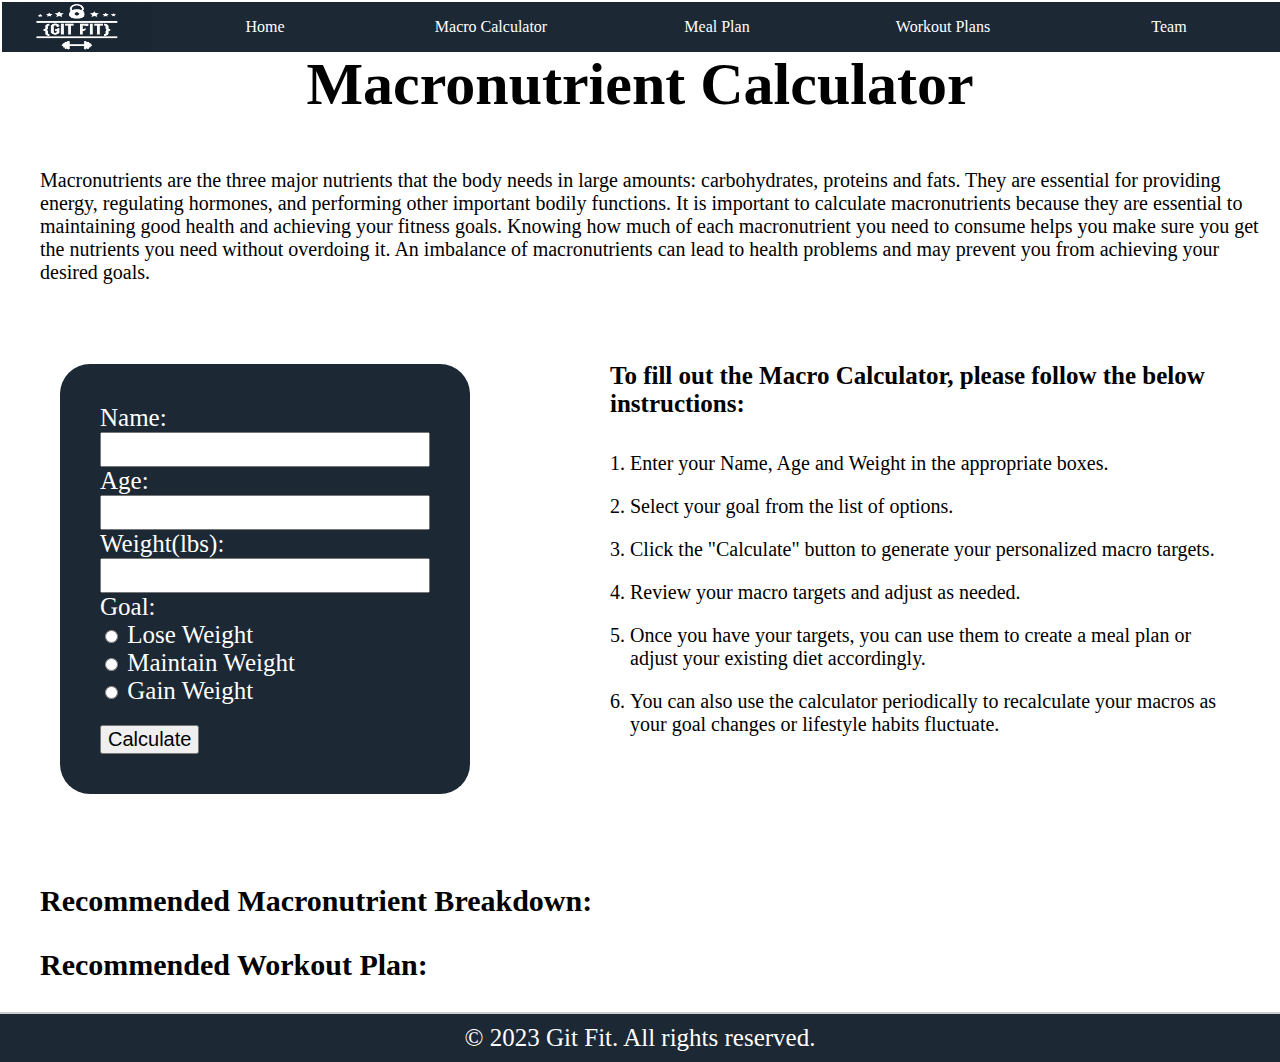
<file: html/calculator.html>
<!DOCTYPE html>
<html lang="en">

<head>
    <meta charset="UTF-8">
    <meta http-equiv="X-UA-Compatible" content="IE=edge">
    <meta name="viewport" content="width=device-width, initial-scale=1.0">
    <title>GitFit | Calculator</title>
    <!-- <link rel="stylesheet" href="../css/reset.css"> -->
    <link rel="stylesheet" href="../css/calculator.css">
    <link rel="preconnect" href="https://fonts.googleapis.com">
    <link rel="preconnect" href="https://fonts.gstatic.com" crossorigin>
    <link
        href="https://fonts.googleapis.com/css2?family=Cinzel:wght@500&family=Yanone+Kaffeesatz:wght@200;400&display=swap"
        rel="stylesheet">
</head>

<body>
    <header>
        <nav>
            <ul>
                <img id="navlogo" src="../img/logo.png" alt="logo">
                <li><a href="../index.html">Home</a></li>
                <li><a href="calculator.html">Macro Calculator</a></li>
                <li><a href="mealplan.html">Meal Plan</a></li>
                <li><a href="workoutplan.html">Workout Plans</a></li>
                <li><a href="team.html">Team</a></li>
            </ul>
        </nav>
    </header>

<main>
  <h2>Macronutrient Calculator</h2>
    <p class="intro">Macronutrients are the three major nutrients that the body needs in large amounts: carbohydrates, proteins and fats. They are essential for providing energy, regulating hormones, and performing other important bodily functions.

    It is important to calculate macronutrients because they are essential to maintaining good health and achieving your fitness goals. Knowing how much of each macronutrient you need to consume helps you make sure you get the nutrients you need without overdoing it. An imbalance of macronutrients can lead to health problems and may prevent you from achieving your desired goals.</p>
    
  <div class="macro">
    <form>
      <label for="name">Name:</label>
      <input type="text" id="name" name="name"><br>

      <label for="age">Age:</label>
      <input type="number" id="age" name="age"><br>

      <label for="weight">Weight(lbs):</label>
      <input type="number" id="weight" name="weight"><br>

      <label>Goal:</label><br>
      <input type="radio" id="lose" name="goal" value="lose">
      <label for="lose">Lose Weight</label><br>

      <input type="radio" id="maintain" name="goal" value="maintain">
      <label for="maintain">Maintain Weight</label><br>

      <input type="radio" id="gain" name="goal" value="gain">
      <label for="gain">Gain Weight</label><br>

      <button type="submit" id="calcButton">Calculate</button>
    </form>

    <p class="pinstruct">
      <ol>
        <h4>To fill out the Macro Calculator, please follow the below instructions:</h4>
        <li>Enter your Name, Age and Weight in the appropriate boxes.</li>
        <li>Select your goal from the list of options.</li>
        <li>Click the "Calculate" button to generate your personalized macro targets.</li>
        <li>Review your macro targets and adjust as needed.</li>
        <li>Once you have your targets, you can use them to create a meal plan or adjust your existing diet accordingly. </li>
        <li>You can also use the calculator periodically to recalculate your macros as your goal changes or lifestyle habits fluctuate.</li>
      </ol>
    </p>
  
    </div>
    <h3>Recommended Macronutrient Breakdown:</h2>
    <p id="result-macros"></p>

    <h3>Recommended Workout Plan:</h2>
    <p id="result-workout"></p>

  </main>
  <script src="../js/app.js"></script>
  <footer>
    <p>&copy; 2023 Git Fit. All rights reserved.</p>
  </footer>

</body>

</html>
</file>
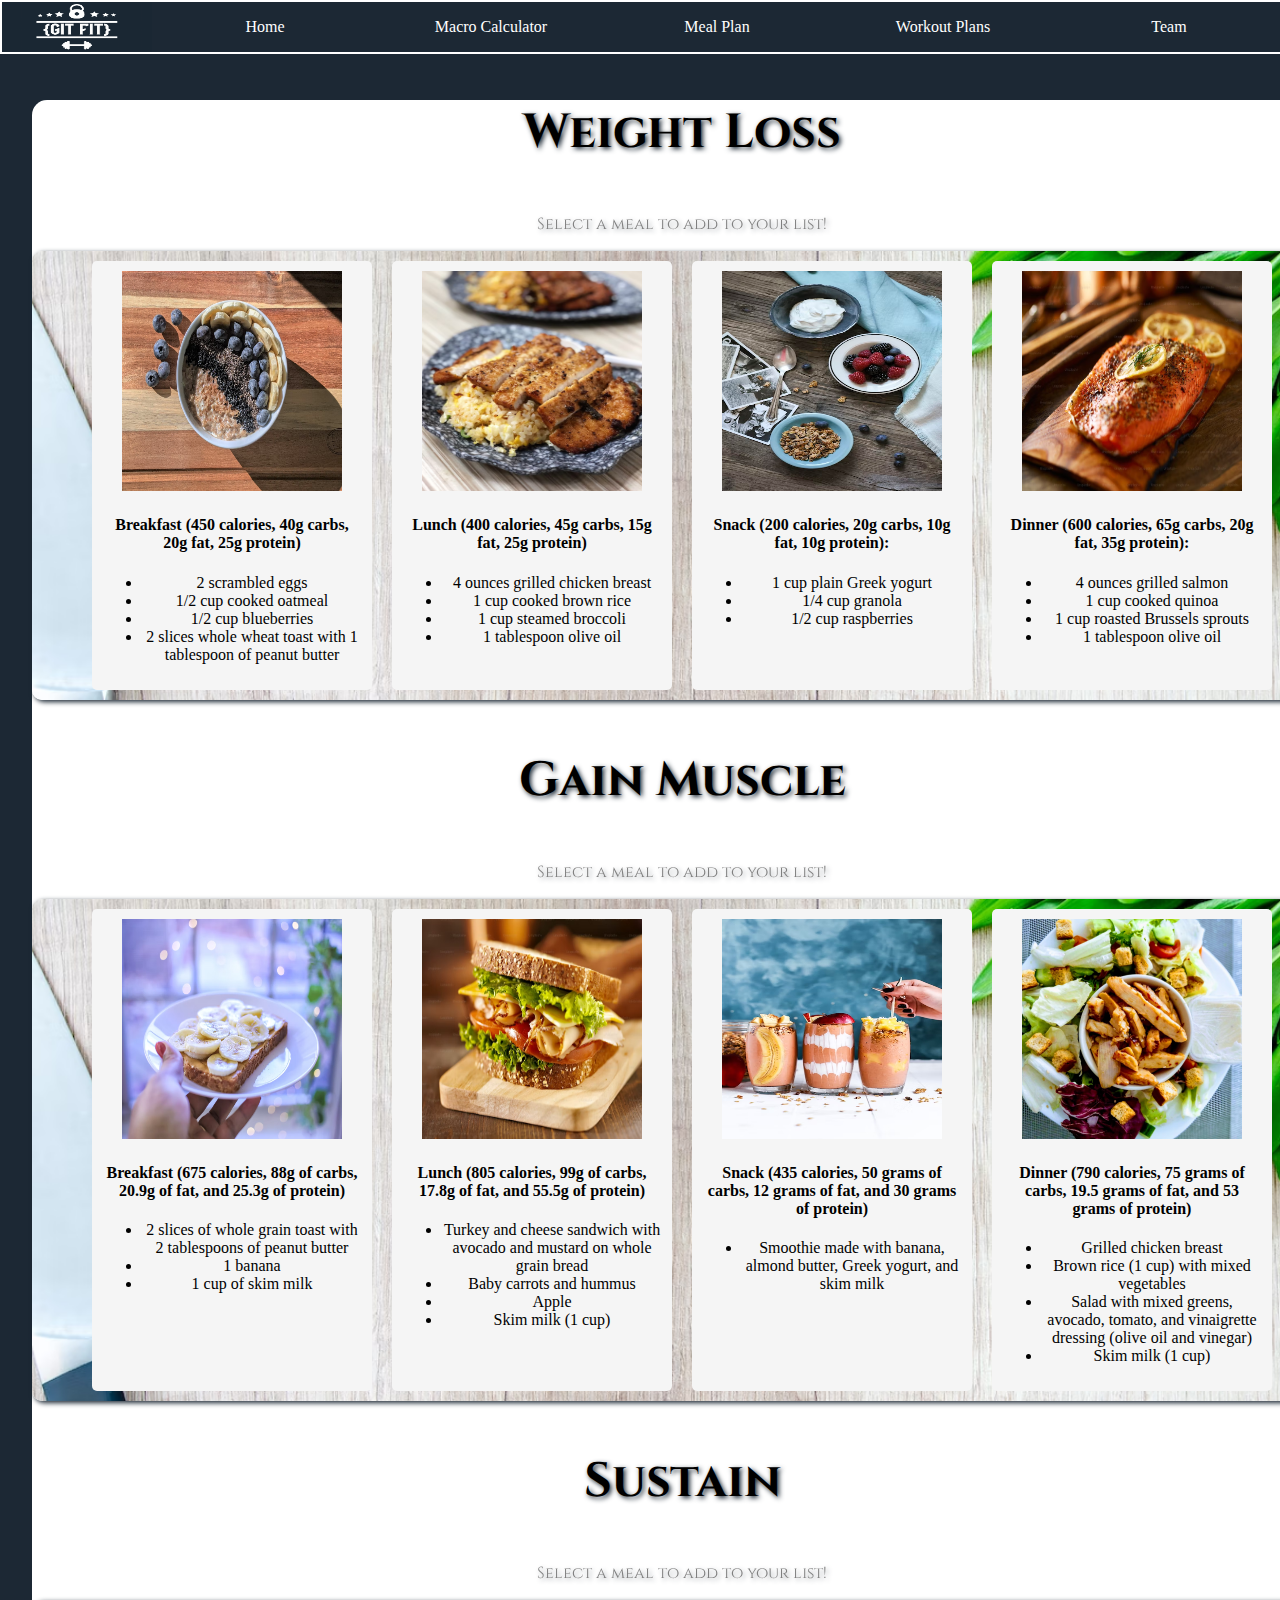
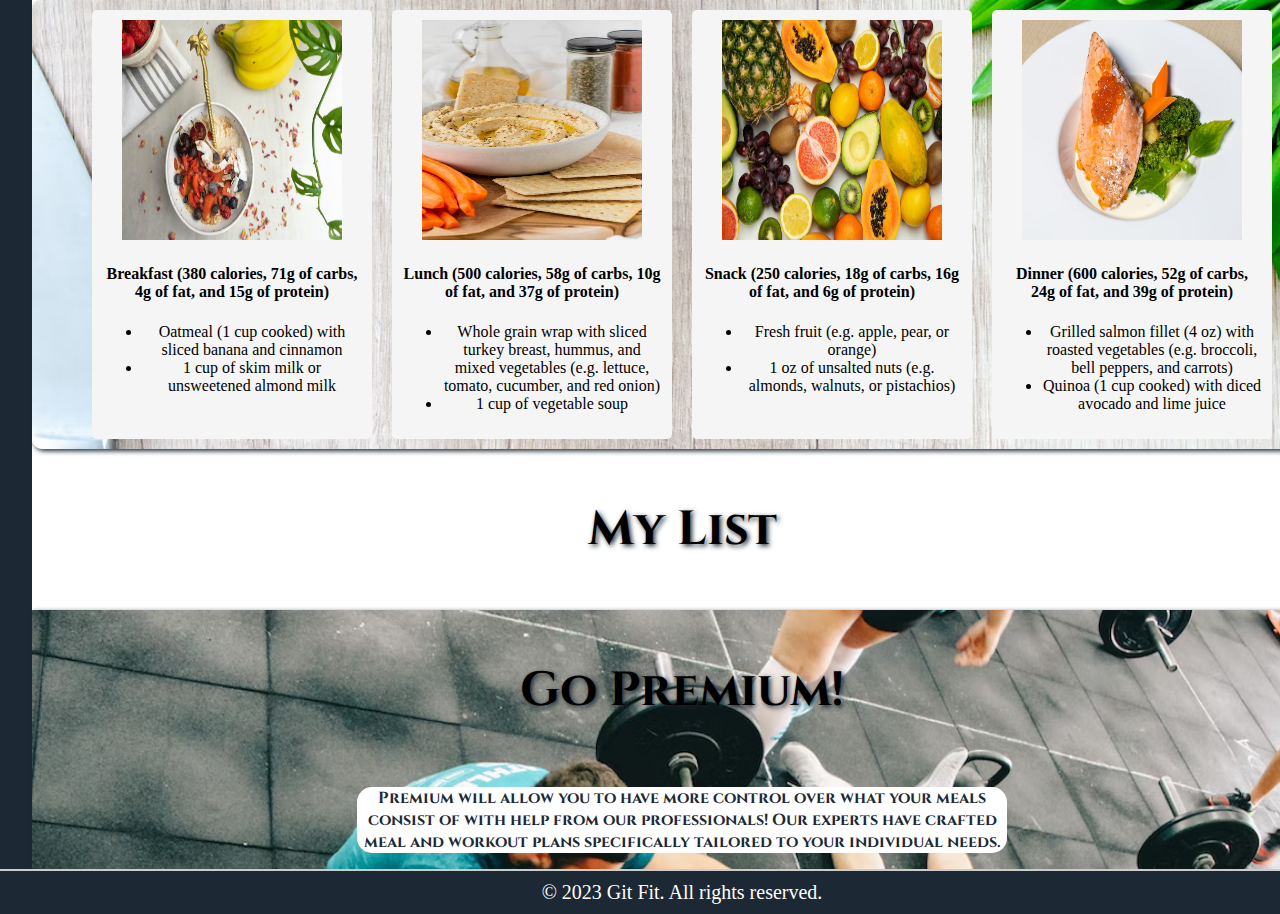
<file: html/mealplan.html>
<!DOCTYPE html>
<html lang="en">

<head>
    <meta charset="UTF-8">
    <meta http-equiv="X-UA-Compatible" content="IE=edge">
    <meta name="viewport" content="width=device-width, initial-scale=1.0">
    <title>GitFit | Meal Plans</title>
    <!-- <link rel="stylesheet" href="../css/reset.css"> -->
    <link rel="stylesheet" href="../css/kaeden.css">
    <link rel="preconnect" href="https://fonts.googleapis.com">
    <link rel="preconnect" href="https://fonts.gstatic.com" crossorigin>
    <link
        href="https://fonts.googleapis.com/css2?family=Cinzel:wght@500&family=Yanone+Kaffeesatz:wght@200;400&display=swap"
        rel="stylesheet">
</head>

<body>
    <header>
        <nav>
            <ul>
                <img id="navlogo" src="../img/logo.png" alt="logo">
                <li><a href="../index.html">Home</a></li>
                <li><a href="calculator.html">Macro Calculator</a></li>
                <li><a href="mealplan.html">Meal Plan</a></li>
                <li><a href="workoutplan.html">Workout Plans</a></li>
                <li><a href="team.html">Team</a></li>
            </ul>
        </nav>
    </header>
    <main>
        <section>
            <h3 class="h3Style">Weight Loss</h3>
            <p class="c-message">Select a meal to add to your list!</p>
        </section>
        <section class="container">
            <div class="box">
                <img class="boximg" src="../img/oatmeal.jpg" alt="bowl of oatmeal">
                <h4>Breakfast (450 calories, 40g carbs, 20g fat, 25g protein)
                </h4>
                <ul>
                    <li>2 scrambled eggs</li>
                    <li>1/2 cup cooked oatmeal</li>
                    <li>1/2 cup blueberries</li>
                    <li>2 slices whole wheat toast with 1 tablespoon of peanut butter
                    </li>
                </ul>
            </div>
            <div class="box">
                <img class="boximg" src="../img/lunch.jpg" alt="plate with chicken">
                <h4>Lunch (400 calories, 45g carbs, 15g fat, 25g protein)
                </h4>
                <ul>
                    <li>4 ounces grilled chicken breast</li>
                    <li>1 cup cooked brown rice</li>
                    <li>1 cup steamed broccoli</li>
                    <li>1 tablespoon olive oil</li>
                </ul>
            </div>
            <div class="box">
                <img class="boximg" src="../img/snack.jpg" alt="greek yogurt">
                <h4>Snack (200 calories, 20g carbs, 10g fat, 10g protein): </h4>
                <ul>
                    <li>1 cup plain Greek yogurt</li>
                    <li>1/4 cup granola</li>
                    <li>1/2 cup raspberries</li>
                </ul>
            </div>
            <div class="box">
                <img class="boximg" src="../img/salmon.jpg" alt="plate of cooked salmon">
                <h4> Dinner (600 calories, 65g carbs, 20g fat, 35g protein):</h4>
                <ul>
                    <li>4 ounces grilled salmon</li>
                    <li>1 cup cooked quinoa</li>
                    <li>1 cup roasted Brussels sprouts</li>
                    <li>1 tablespoon olive oil</li>
                </ul>
            </div>
        </section>
        <section>
            <h3 class="h3Style">Gain Muscle</h3>
            <p class="c-message">Select a meal to add to your list!</p>
        </section>
        <section class="container">
            <div class="box">
                <img class="boximg" src="../img/toast.jpg" alt="toast with peanut butter">
                <h4>Breakfast (675 calories, 88g of carbs, 20.9g of fat, and 25.3g of protein)
                </h4>
                <ul>
                    <li>2 slices of whole grain toast with 2 tablespoons of peanut butter</li>
                    <li>1 banana</li>
                    <li>1 cup of skim milk</li>
                </ul>
            </div>
            <div class="box">
                <img class="boximg" src="../img/sandwich.jpg" alt="turkey sandwich with tomatoes">
                <h4>Lunch (805 calories, 99g of carbs, 17.8g of fat, and 55.5g of protein)</h4>
                <ul>
                    <li>Turkey and cheese sandwich with avocado and mustard on whole grain bread</li>
                    <li>Baby carrots and hummus</li>
                    <li>Apple</li>
                    <li>Skim milk (1 cup)</li>
                </ul>

            </div>
            <div class="box">
                <img class="boximg" src="../img/smoothie.jpg" alt="smoothie with fruits">
                <h4>Snack (435 calories, 50 grams of carbs, 12 grams of fat, and 30 grams of protein)
                </h4>
                <ul>
                    <li>Smoothie made with banana, almond butter, Greek yogurt, and skim milk</li>
                </ul>

            </div>
            <div class="box">
                <img class="boximg" src="../img/salad.jpg" alt="chicken salad">
                <h4> Dinner (790 calories, 75 grams of carbs, 19.5 grams of fat, and 53 grams of protein)</h4>
                <ul>
                    <li>Grilled chicken breast</li>
                    <li>Brown rice (1 cup) with mixed vegetables</li>
                    <li>Salad with mixed greens, avocado, tomato, and vinaigrette dressing (olive oil and vinegar)</li>
                    <li>Skim milk (1 cup)</li>
                </ul>
            </div>
        </section>
        <section>
            <h3 class="h3Style">Sustain</h3>
            <p class="c-message">Select a meal to add to your list!</p>
        </section>
        <section class="container">
            <div class="box">
                <img class="boximg" src="../img/oatbana.jpg" alt="oatmeal with fruits and banana">
                <h4>Breakfast (380 calories, 71g of carbs, 4g of fat, and 15g of protein)
                </h4>
                <ul>
                    <li>Oatmeal (1 cup cooked) with sliced banana and cinnamon</li>
                    <li>1 cup of skim milk or unsweetened almond milk</li>
                </ul>
            </div>
            <div class="box">
                <img class="boximg" src="../img/hummus.jpg" alt="hummus with carrots">
                <h4>Lunch (500 calories, 58g of carbs, 10g of fat, and 37g of protein)</h4>
                <ul>
                    <li>Whole grain wrap with sliced turkey breast, hummus, and mixed vegetables (e.g. lettuce, tomato,
                        cucumber, and red onion)</li>
                    <li>1 cup of vegetable soup</li>
                </ul>

            </div>
            <div class="box">
                <img class="boximg" src="../img/fruit.jpg" alt="fresh fruit">
                <h4>Snack (250 calories, 18g of carbs, 16g of fat, and 6g of protein)</h4>
                <ul>
                    <li>Fresh fruit (e.g. apple, pear, or orange)</li>
                    <li>1 oz of unsalted nuts (e.g. almonds, walnuts, or pistachios)</li>
                </ul>
            </div>
            <div class="box">
                <img class="boximg" src="../img/fillet.jpg" alt="salmon fillet">
                <h4> Dinner (600 calories, 52g of carbs, 24g of fat, and 39g of protein)</h4>
                <ul>
                    <li>Grilled salmon fillet (4 oz) with roasted vegetables (e.g. broccoli, bell peppers, and carrots)
                    </li>
                    <li>Quinoa (1 cup cooked) with diced avocado and lime juice</li>
                </ul>
            </div>
        </section>
        <h3 class="h3Style">My List</h3>
        <section id="myListResults">
        </section>
        <section class="column-container">
            <h3 class="h3Style">Go Premium!</h3>
            <p>Premium will allow you to have more control over what your meals consist of with help from our
                professionals! Our experts have crafted meal and workout plans specifically tailored to your individual
                needs.</p>
        </section>
    </main>


    <script src="../js/meallist.js"></script>
    <footer>
        <p>&copy; 2023 Git Fit. All rights reserved.</p>
    </footer>
</body>

</html>
</file>
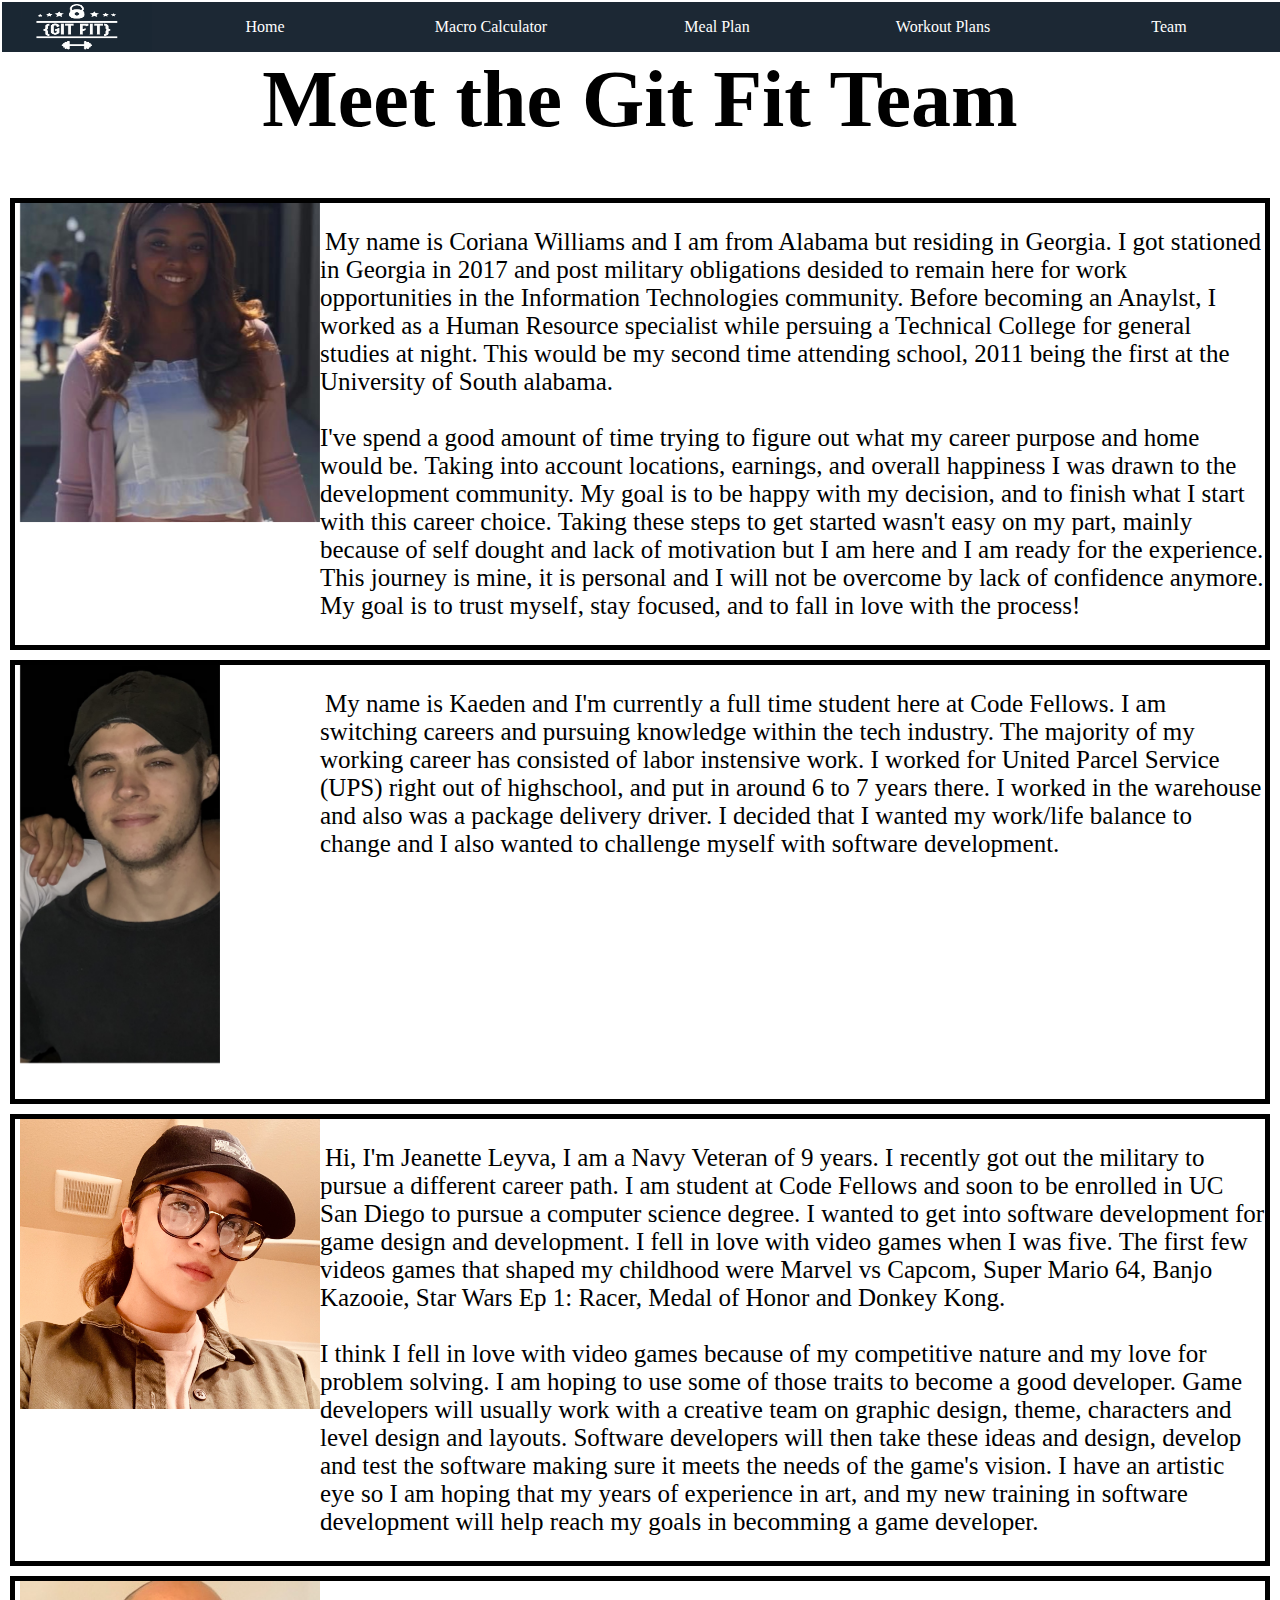
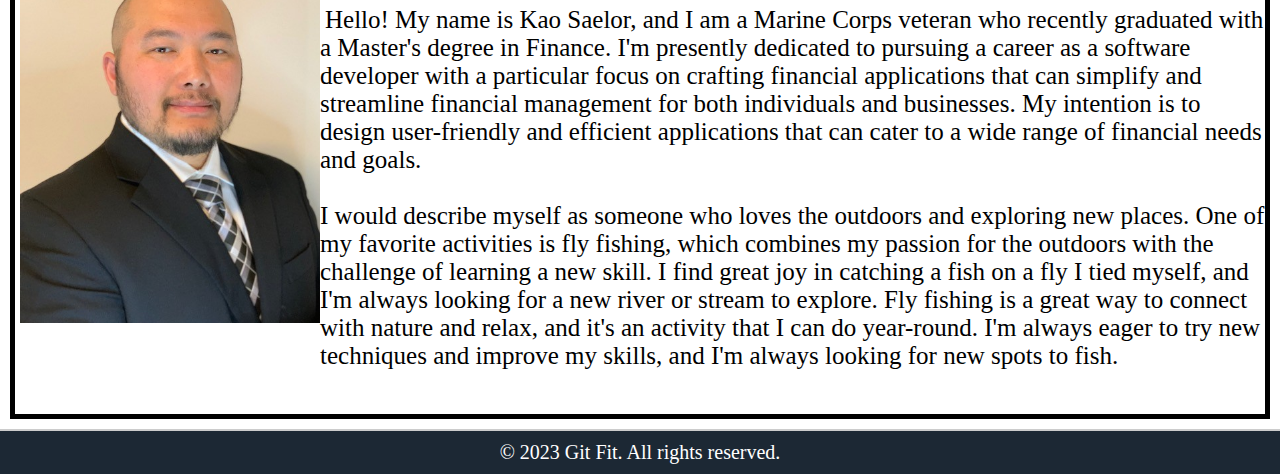
<file: html/team.html>
<!DOCTYPE html>
<html lang="en">

<head>
    <meta charset="UTF-8">
    <meta http-equiv="X-UA-Compatible" content="IE=edge">
    <meta name="viewport" content="width=device-width, initial-scale=1.0">
    <title>GitFit | Team</title>
    <!-- <link rel="stylesheet" href="../css/reset.css"> -->
    <link rel="stylesheet" href="../css/team.css">
    <link rel="preconnect" href="https://fonts.googleapis.com">
    <link rel="preconnect" href="https://fonts.gstatic.com" crossorigin>
    <link
        href="https://fonts.googleapis.com/css2?family=Cinzel:wght@500&family=Yanone+Kaffeesatz:wght@200;400&display=swap"
        rel="stylesheet">
</head>

<body>
    <header>
        <nav>
            <ul>
                <img id="navlogo" src="../img/logo.png" alt="logo">
                <li><a href="../index.html">Home</a></li>
                <li><a href="calculator.html">Macro Calculator</a></li>
                <li><a href="mealplan.html">Meal Plan</a></li>
                <li><a href="workoutplan.html">Workout Plans</a></li>
                <li><a href="team.html">Team</a></li>
            </ul>
        </nav>
    </header>

    <main>
    <h1 class="MeetHeader">Meet the Git Fit Team</h1>
    <section>
      <div class="flip-card">
        <div class="flip-card-inner">
          <div class="flip-card-front">
            <div class="coriana">
              <img src="../img/corianabio.jpeg" width="300" heigth="300" alt="My Image" />
            </div>
          </div>
          <div class="flip-card-back">
            <h1 id="coriana">Coriana Williams<h1>
          </div>
        </div>
      </div>

      <div class="description">
        <p class="pteam">
          My name is Coriana Williams and I am from Alabama but residing in Georgia. I got stationed in Georgia in 2017 and post military obligations desided to remain here for work opportunities in the Information Technologies community. Before becoming an Anaylst, I worked as a Human Resource specialist while persuing a Technical College for general studies at night. This would be my second time attending school, 2011 being the first at the University of South alabama.
          <br><br>
          I've spend a good amount of time trying to figure out what my career purpose and home would be. Taking into account locations, earnings, and overall happiness I was drawn to the development community. My goal is to be happy with my decision, and to finish what I start with this career choice. Taking these steps to get started wasn't easy on my part, mainly because of self dought and lack of motivation but I am here and I am ready for the experience. This journey is mine, it is personal and I will not be overcome by lack of confidence anymore. My goal is to trust myself, stay focused, and to fall in love with the process!
        </p>
      </div>
    </section>

    <section>
      <div class="flip-card">
        <div class="flip-card-inner">
          <div class="flip-card-front">
            <div class="kaeden">
              <img src="../img/kaeden1.jpg" width="200" heigth="200" alt="My Image" />
            </div>
          </div>
          <div class="flip-card-back">
            <h1 id="kaeden">Kaeden O'Meara<h1>
          </div>
        </div>
      </div>

      <div class="description">
        <p class="pteam">
          My name is Kaeden and I'm currently a full time student here at Code Fellows. I am switching careers and pursuing knowledge within the tech industry. The majority of my working career has consisted of labor instensive work. I worked for United Parcel Service (UPS) right out of highschool, and put in around 6 to 7 years there. I worked in the warehouse and also was a package delivery driver. I decided that I wanted my work/life balance to change and I also wanted to challenge myself with software development.
        </p>
      </div>
    </section>

    <section>
      <div class="flip-card">
        <div class="flip-card-inner">
          <div class="flip-card-front">
            <div class="jeanette">
              <img src="../img/jeanette.jpeg" width="300" heigth="350" alt="My Image" />
            </div>
          </div>
          <div class="flip-card-back">
            <h1 id="jeanette">Jeanette Leyva<h1>
          </div>
        </div>
      </div>

      <div class="description">
        <p class="pteam">
           Hi, I'm Jeanette Leyva, I am a Navy Veteran of 9 years. I recently got out the military to pursue a different career path. 
           I am student at Code Fellows and soon to be enrolled in UC San Diego to pursue a computer science degree. 
           I wanted to get into software development for game design and development. I fell in love with video games when I was five.
           The first few videos games that shaped my childhood were Marvel vs Capcom, Super Mario 64, Banjo Kazooie, Star Wars Ep 1: Racer, Medal of Honor and 
           Donkey Kong.<br><br> 
           I think I fell in love with video games because of my competitive nature and my love for problem solving. 
           I am hoping to use some of those traits to become a good developer. Game developers will usually work with a creative team on 
           graphic design, theme, characters and level design and layouts. Software developers will then take these ideas and design, develop and test the software
           making sure it meets the needs of the game's vision. I have an artistic eye so I am hoping that my years of experience in art, and my new training in software development
           will help reach my goals in becomming a game developer.
        </p>
      </div>
    </section>

    <section>
      <div class="flip-card">
        <div class="flip-card-inner">
          <div class="flip-card-front">
            <div class="kao">
              <img src="../img/kaopic.jpeg" width="300" heigth="300" alt="My Image" />
            </div>
          </div>
          <div class="flip-card-back">
            <h1 id="kao">Kao Saelor<h1>
          </div>
        </div>
      </div>

      <div class="description">
        <p class="pteam">
          Hello! My name is Kao Saelor, and I am a Marine Corps veteran who recently graduated with a Master's degree in
          Finance. I'm presently dedicated to pursuing a career as a software developer with a particular focus on
          crafting financial applications that can simplify and streamline financial management for both individuals and
          businesses. My intention is to design user-friendly and efficient applications that can cater to a wide range
          of financial needs and goals.<br><br>
          I would describe myself as someone who loves the outdoors and exploring new places. One of my favorite
          activities is fly fishing, which combines my passion for the outdoors with the challenge of learning a new
          skill. I find great joy in catching a fish on a fly I tied myself, and I'm always looking for a new river or
          stream to explore. Fly fishing is a great way to connect with nature and relax, and it's an activity that I
          can do year-round. I'm always eager to try new techniques and improve my skills, and I'm always looking for
          new spots to fish.
        </p>
      </div>
    </section>
    </main>
  </body>
  <footer>
    <p>&copy; 2023 Git Fit. All rights reserved.</p>
  </footer>
</body>

</html>
</file>
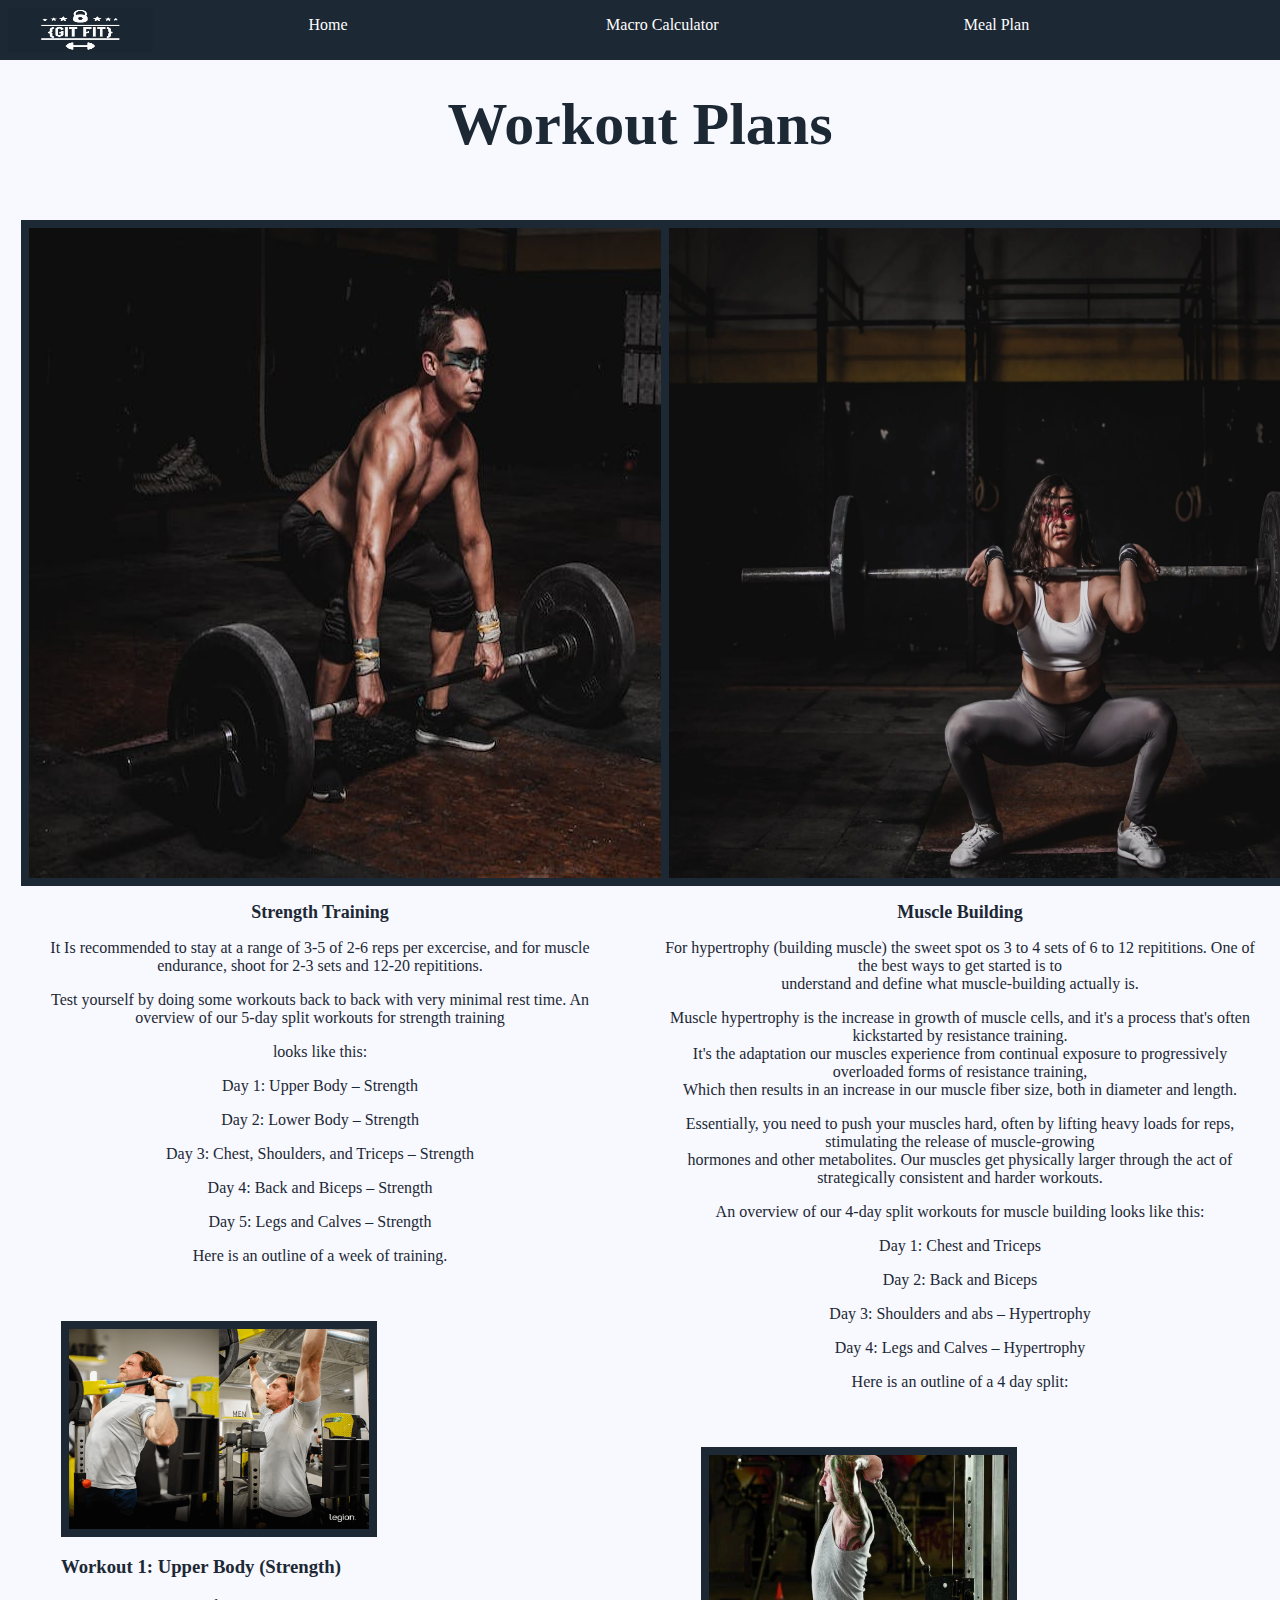
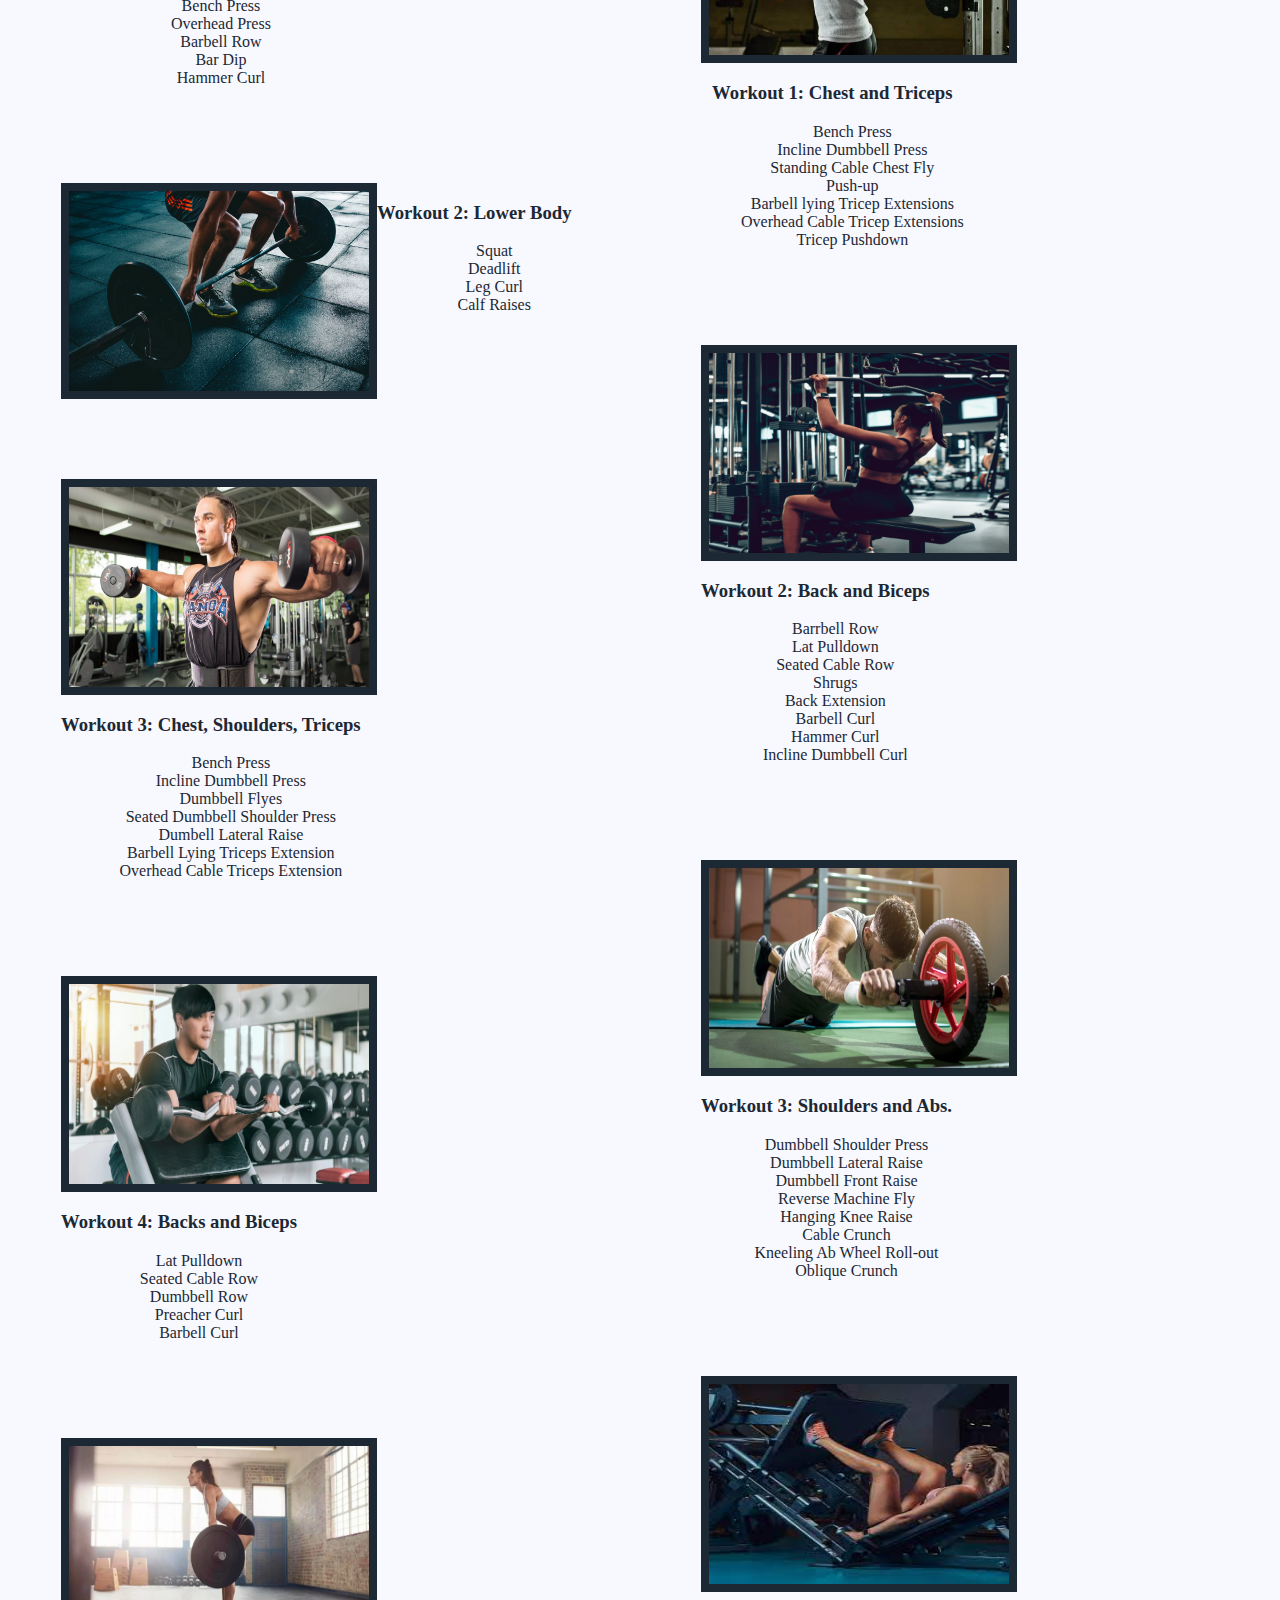
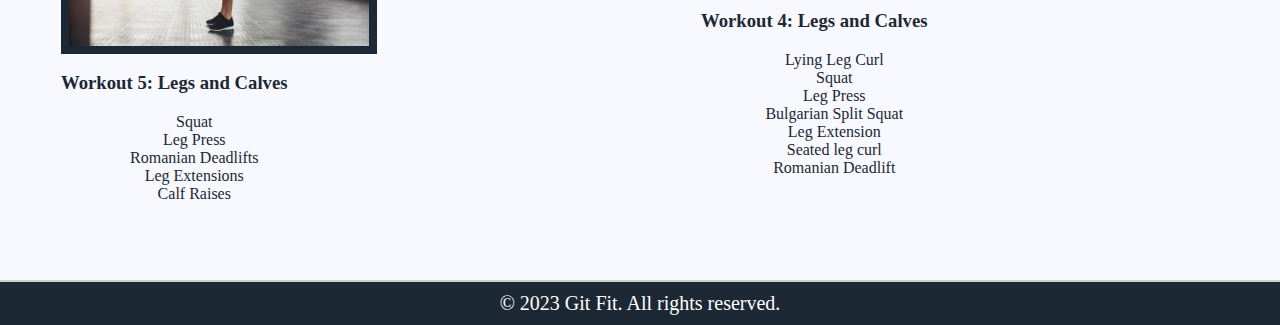
<file: html/workoutplan.html>
<!DOCTYPE html>
<head>
    <html lang="en">
    <meta charset="UTF-8">
    <meta http-equiv="X-UA-Compatible" content="IE=edge">
    <meta name="viewport" content="width=device-width, initial-scale=1.0">
    <title>Workout Plans</title>
    <meta name="description" content="calculator">
    <meta name="keywords" content="Calculator">
    <link rel="stylesheet" href="../css/workoutplan.css">
</head>



<body>
    <header>
        <nav>
            <ul>
                <img id="navlogo" src="../img/logo.png" alt="logo">
                <li><a href="../index.html">Home</a></li>
                <li><a href="calculator.html">Macro Calculator</a></li>
                <li><a href="mealplan.html">Meal Plan</a></li>
                <li><a href="workoutplan.html">Workout Plans</a></li>
                <li><a href="team.html">Team</a></li>
            </ul>
        </nav>
    </header>

    <h1>Workout Plans</h1>

    <!-- <header>
        <h1>Workout Plans</h1>
        <nav>
            <nav class="row" id="navigation">
                <img src="../img/logo.png" alt="logo" width="300" height="150">
        
                <a href="../index.html">Home</a>
                <a href="calculator.html">Macro Calculator</a>
                <a href="mealplan.html">Meal Plan</a>
                <a href="workoutplan.html">Workout Plans</a>
                <a href="team.html">Team</a>
            </nav>

    </header> -->


    <main>

        <div class="containerColumns">
            <div class="section" align="center">
                <img src="../img/Workout Plan Images/deadliftWide.jpeg" alt="ropes" width="800" height="650">
                <h1 class="title">Strength Training</h1>

                <p>It Is recommended to stay at a range of 3-5 of 2-6 reps per excercise,
                    and for muscle endurance, shoot for 2-3 sets and 12-20 repititions.</p>
                <p>Test yourself by doing some workouts back to back with very minimal rest time.
                    An overview of our 5-day split workouts for strength training </p>
                <p>looks like this:</p>


                <p>Day 1: Upper Body – Strength</p>
                <p>Day 2: Lower Body – Strength</p>
                <p>Day 3: Chest, Shoulders, and Triceps – Strength</p>
                <p>Day 4: Back and Biceps – Strength</p>
                <p>Day 5: Legs and Calves – Strength</p>
                <p> Here is an outline of a week of training.</p>
                <div class="container">
                    <img class="overheadpress" src="../img/Workout Plan Images/overheadpress.png" alt="press" width="300"
                        height="200">
                    <div class="container__text">

                        <h3><strong>Workout 1: Upper Body (Strength)</strong></h3>
                        <p>
                        <ul>
                            <li>Bench Press</li>
                            <li>Overhead Press</li>
                            <li>Barbell Row</li>
                            <li>Bar Dip</li>
                            <li>Hammer Curl</li>
                        </ul>
                        </p>


                    </div>
                </div>
                <div class="container">
                    <img class="overheadpress" src="../img/Workout Plan Images/deadlift.jpeg" alt="Deadlift" width="300" height="200">
                    <div class="container__text">
                        <h3><strong>Workout 2: Lower Body</strong></h3>
                        <p>
                        <ul>
                            <li>Squat</li>
                            <li>Deadlift</li>
                            <li>Leg Curl</li>
                            <li>Calf Raises</li>
                        </ul>
                        </p>
                    </div>
                </div>

                <div class="container">
                    <img class="overheadpress" src="../img/Workout Plan Images/dumbbellLatRaise.jpeg" alt="dumbbellLatRaise" width="300" height="200">
                    <div class="container__text">
                        <h3><strong>Workout 3: Chest, Shoulders, Triceps </strong></h3>
                        <p>
                        <ul>
                            <li> Bench Press</li>
                            <li> Incline Dumbbell Press</li>
                            <li>Dumbbell Flyes</li>
                            <li>Seated Dumbbell Shoulder Press</li>
                            <li> Dumbell Lateral Raise</li>
                            <li> Barbell Lying Triceps Extension</li>
                            <li> Overhead Cable Triceps Extension</li>
                        </ul>
                        </p>
                    </div>
                </div>

                <div class="container">
                    <img class="overheadpress" src="../img/Workout Plan Images/preachercurl.webp" alt="preachercurl"
                        width="300" height="200">
                    <div class="container__text">
                        <h3><strong>Workout 4: Backs and Biceps</strong></h3>
                        <p>
                        <ul>
                            <li> Lat Pulldown</li>
                            <li> Seated Cable Row</li>
                            <li> Dumbbell Row</li>
                            <li>Preacher Curl</li>
                            <li> Barbell Curl</li>
                        </ul>
                        </p>
                    </div>
                </div>

                <div class="container">
                    <img class="overheadpress" src="../img/Workout Plan Images/RDL.webp" alt="RDL" width="300"
                        height="200">
                    <div class="container__text">

                        <h3><strong>Workout 5: Legs and Calves</strong></h3>
                        <p>
                        <ul>
                            <li> Squat</li>
                            <li> Leg Press</li>
                            <li> Romanian Deadlifts</li>
                            <li> Leg Extensions</li>
                            <li> Calf Raises</li>
                            </li>
                        </ul>
                        </p>

                    </div>
                </div>
            </div>

            <div class="section" align="center">
                <img src="../img/Workout Plan Images/femalegym.webp" alt="logo" width="800" height="650">
                <h1 class="title">Muscle Building</h1>
                <p>For hypertrophy (building muscle) the sweet spot os 3 to 4 sets of 6 to 12 repititions.
                    One of the best ways to get started is to <br>
                    understand and define what muscle-building actually is. </p>
                <p>Muscle hypertrophy is the increase in growth of muscle cells, and it's a process that's often
                    kickstarted by resistance training.
                    <br>It's the adaptation our muscles experience from continual exposure to progressively overloaded
                    forms of resistance training,
                    <br>Which then results in an increase in our muscle fiber size, both in diameter and length.
                </p>
                <p> Essentially, you need to push your muscles hard,
                    often by lifting heavy loads for reps, stimulating the release of muscle-growing
                    <br>hormones and other metabolites.
                    Our muscles get physically larger through the act of strategically consistent and harder workouts.
                </p>

                <p>An overview of our 4-day split workouts for muscle building looks like this:</p>
                <p>Day 1: Chest and Triceps </p>
                <p>Day 2: Back and Biceps </p>
                <p>Day 3: Shoulders and abs – Hypertrophy</p>
                <p>Day 4: Legs and Calves – Hypertrophy</p>

                <p>Here is an outline of a 4 day split:</p>


                <div class="container">
                    <img class="overheadpress" src="../img/Workout Plan Images/overheadTriExtension.webp"
                        alt="overheadTriExtension" width="300" height="200">
                    <div class="container__text">


                        <h3><strong>Workout 1: Chest and Triceps</strong></h3>
                        <p>
                        <ul>
                            <li>Bench Press</li>
                            <li>Incline Dumbbell Press</li>
                            <li>Standing Cable Chest Fly</li>
                            <li>Push-up</li>
                            <li>Barbell lying Tricep Extensions</li>
                            <li>Overhead Cable Tricep Extensions</li>
                            <li>Tricep Pushdown</li>
                        </ul>
                        </p>
                    </div>
                </div>

                <div class="container">
                    <img class="overheadpress" src="../img/Workout Plan Images/lat pulldown.png" alt="latpulldown"
                        width="300" height="200">
                    <div class="container__text">


                        <h3><strong>Workout 2: Back and Biceps</strong></h3>
                        <p>
                        <ul>
                            <li>Barrbell Row</li>
                            <li>Lat Pulldown </li>
                            <li>Seated Cable Row</li>
                            <li>Shrugs</li>
                            <li>Back Extension</li>
                            <li>Barbell Curl</li>
                            <li>Hammer Curl</li>
                            <li>Incline Dumbbell Curl</li>
                        </ul>
                        </p>
                    </div>
                </div>

                <div class="container">
                    <img class="overheadpress" src="../img/Workout Plan Images/abwheel.webp" alt="abwheel" width="300"
                        height="200">
                    <div class="container__text">

                        <h3><strong>Workout 3: Shoulders and Abs.</strong></h3>
                        <p>
                        <ul>
                            <li> Dumbbell Shoulder Press</li>
                            <li> Dumbbell Lateral Raise</li>
                            <li> Dumbbell Front Raise</li>
                            <li>Reverse Machine Fly</li>
                            <li> Hanging Knee Raise</li>
                            <li> Cable Crunch</li>
                            <li> Kneeling Ab Wheel Roll-out</li>
                            <li>Oblique Crunch</li>
                        </ul>
                        </p>
                    </div>
                </div>

                <div class="container">
                    <img class="overheadpress" src="../img/Workout Plan Images/legpress.jpeg" alt="legpress" width="300"
                        height="200">
                    <div class="container__text">
                        <h3><strong>Workout 4: Legs and Calves</strong></h3>
                        <p>
                        <ul>
                            <li> Lying Leg Curl</li>
                            <li>Squat</li>
                            <li>Leg Press</li>
                            <li> Bulgarian Split Squat</li>
                            <li> Leg Extension</li>
                            <li> Seated leg curl</li>
                            <li> Romanian Deadlift</li>
                        </ul>
                        </p>
                    </div>
                </div>
            </div>
        </div>
    </main>
</body>

<footer>
    <p>&copy; 2023 Git Fit. All rights reserved.</p>
</footer>

</html>
</file>
<file: css/coriana.css>
/* 
header {
  align-items: center;
} */
/* Jeanette added the styles below, delete if you dont want. Didnt feel the need for a 
header because of the links you provided. */
html {
  display: table;
  margin: auto;
  color:  #1c2834;
  background-color: #384555;

}

header {
  border: 2px solid white;
  position: fixed;
  width: 100%;
}

h1 {
font-family: 'Cinzel', serif;;
font-family: 'Cinzel', serif;;
font-size:60px;
font-weight: bold;
text-align: center;
margin: 40px;
padding-top: 100%;
}

body {
  background-color: #545D6C;
  margin: 0;
  padding: 0;
  box-sizing: border-box;
  vertical-align: middle;
  display: table-cell;
 }
        /* body {
          display: table-cell;
          vertical-align: middle;
          padding-top: 50px;
           Padding for .navbar-fixed-top. Change value if navbar height changes. Remove if using .navbar-static-top. 
          color: #1c2834;
          background-color:#f8f8ff;
          width: 1500px; 
          
           
      } */
   /* jeanette added the above html and body, delete if you dont want*/

.HomePhoto {
  justify-content: center;
  display: flex;
  margin: 0;
  padding: auto;
  background-color: #545D6C;
  box-shadow: 8px 10px 10px rgba(0, 0, 0, 0.5);
  border-top-left-radius: 15px;
  border-bottom-right-radius: 15px;
  border-top-right-radius: 20px;
  border-bottom-left-radius: 20px;
}


#navlogo {
  /* display: block; */
  /* min-width: 920px; */
  margin-left: auto;
  margin-right: auto;
  height: 50px;
  width: 150px;
}
nav {
  margin-top: 0;
  width: 100%;
  background-color: #1C2834;
  height: 50px;
}
nav ul {
  display: flex;
  justify-content: space-between;
  margin: 0;
  padding: 0;
  list-style: none;
}
nav li {
  flex: 1;
  text-align: center;
}
nav a {
  display: block;
  color: #fff;
  text-decoration: none;
  padding: 1em;
}
a:hover {
  background-color: #F8F8FF;
  color: #384555;
}
header {
  border: 2px solid white;
  position: fixed;
  width: 100%;
}


section {
  margin: auto;
  color:  #1c2834;
  background-color: #384555;
 } 
        

  footer {
  background-color: #1C2834;
  color: white;
  padding: 30px;
  text-align: center;
  font-size: 20px;
  border-top: 2px solid #ccc;
  min-width: 1300px;
  background-color: #1C2834;
  color: white;
  padding: 5px;
  text-align: center;
  font-size: 20px;
  border-top: 2px solid #ccc; 
  position: fixed; 
  }
                 
 footer p {
   margin: 10px;
 } 

.bio {
  font-family: 'Cinzel', serif;
  font-size: 50px;
  font-weight: bold;
  background-color:  rgba(216, 27, 56, 0);
  color:rgb(4, 4, 19);
  padding: 0px;
  justify-content: center;
  text-align: center;
  margin: auto;
  display: grid;
}

.calculator-class {
  font-family: 'Cinzel', serif;
  font-weight: bold;
  font-size: 40px;
  border: solid 2px;
  background-color: #545D6C ;
  color:rgb(4, 4, 19);
  padding: 20px;
  margin: 30px;
  display: inline-flex;
  flex-wrap: wrap;
  flex: 1 0 200px;
  max-width: 1400px;
  border-top-left-radius: 15px;
  border-bottom-right-radius: 15px;
  border-top-right-radius: 20px;
  border-bottom-left-radius: 20px;
  justify-content: space-around;
}

.meal-class {
  font-family: 'Cinzel', serif;
  font-weight: bold;
  font-size: 45px;
  border: solid 2px;
  background-color:  #545D6C;
  color:rgb(4, 4, 19);
  padding: 20px;
  margin: 30px;
  display: inline-flex;
  flex-wrap: wrap;
  flex: 1 0 200px;
  max-width: 1400px;
  border-top-left-radius: 15px;
  border-bottom-right-radius: 15px;
  border-top-right-radius: 20px;
  border-bottom-left-radius: 20px;
}

.workout-class {
  font-family: 'Cinzel', serif;
  font-weight: bold;
  font-size: 45px;
  border: solid 2px;
  background-color: #545D6C;
  color:rgb(4, 4, 19);
  padding: 30px;
  margin: 30px;
  display: inline-flex;
  flex-wrap: wrap;
  flex: 1 0 200px;
  max-width: 1400px;
  border-top-left-radius: 15px;
  border-bottom-right-radius: 15px;
  border-top-right-radius: 20px;
  border-bottom-left-radius: 20px;
  /* justify-content: space-around;
  justify-content: center; */
}

              
/*               
                h1 {
                  text-align: center;
                  font-size: 100 px;
                }  */



section {
  justify-content: center;
}

.reviews {
  margin: 0;
  justify-content: center;
  display: grid;
  font-family: 'Cinzel', serif;
  font-weight: bold;
  border: solid 2px #545D6C;
  background-color: #545D6C;
  color:rgb(4, 4, 19);
  width: 30;
  height: 30;
}

#review-form label, #review-form textarea {
  /* display: block; */
  margin-bottom: 10px;
}

#review-form textarea {
  height: 100px;
}

#review-form button {
  margin-top: 10px;
}

#review-list {
  list-style: none;
  padding: 0;
}

.review-item {
  margin-bottom: 20px;
  padding: 20px;
  border: 8px solid  rgba(216, 27, 56, 0);
  border-radius: 10px;
}

.review-header {
  display: flex;
  justify-content: space-between;
  align-items: center;

}

.reviews-header h3 {
  margin: 0;
  display: inline-grid;
  font: bold;
}

.review-date {
  font-style: italic;
}

.review-body {
  margin-top: 10px;
}


.review-form2 {
  font-family: 'Cinzel', serif;
  font-weight: bold;
  border: solid 8px;
  background-color: white;
  color:rgb(4, 4, 19);
  border-top-left-radius: 15px;
  border-bottom-right-radius: 15px;
  border-top-right-radius: 20px;
  border-bottom-left-radius: 20px;
}


.review-list2 ul {
  margin-bottom: 20px;
}


.review-date2 {
  font-style: italic;
  display: inline-flex;

}

.review-body2 {
  margin-top: 10px;
  font-family: 'Cinzel', serif;
  font-weight: bold;
  border: solid 10px;
  background-color: #545D6C;
  color:rgb(4, 4, 19);
  padding: 30px;
  margin: 15px;
  display: inline-flex;
  max-width: 300px;
  border-top-left-radius: 15px;
  border-bottom-right-radius: 15px;
  border-top-right-radius: 20px;
  border-bottom-left-radius: 20px;
}




.reviews-list {
  list-style: none;
  margin-top: 10px;
  font-family: 'Cinzel', serif;
  font-weight: bold;
  background-color: white;
  color:rgb(4, 4, 19);
  padding: 50px;
  margin: auto;
  display: table-header-group;
  justify-content: center;
  align-items: center;
  max-width: 600px; 
}

.pagination {
  display: flex;
  justify-content: baseline;
  margin-top: 2px;
}

.pagination a {
  padding: 0;
  margin-right: 5px;
  border: 1px solid #ccc;
  text-decoration: none;
  color: #333;
}

.pagination a.active {
  background-color: #ccc;
}

.pagination a:hover {
  background-color: #ddd;
}

.pagination .prev,
.pagination .next {
  margin-right: 10px;
}

.pagination .prev:hover,
.pagination .next:hover {
  background-color: transparent;
}
</file>
<file: css/calculator.css>
html,
body {
    margin: 0;
    padding: 0;
    box-sizing: border-box;
}

#navlogo {
    /* display: block; */
    /* min-width: 920px; */
    margin-left: auto;
    margin-right: auto;
    height: 50px;
    width: 150px;
}

nav {
    margin-top: 0;
    width: 100%;
    background-color: #1C2834;
    height: 50px;
}

nav ul {
    display: flex;
    justify-content: space-between;
    margin: 0;
    padding: 0;
    list-style: none;
}

nav li {
    flex: 1;
    text-align: center;
}

nav a {
    display: block;
    color: #fff;
    text-decoration: none;
    padding: 1em;
}

a:hover {
    background-color: #f8f8ff;
    color: #384555;
}

header {
    border: 2px solid white;
    position: fixed;
    width: 100%;
}

body {
    background-color: white;
    position: absolute;
}
/* End of Header / Navigation */

.macro {
    display: flex;
    font-size: 25px;
}

input {
    font-size: 25px;
}

form {
    background-color: #1C2834;
    color: white;
    border-radius: 30px;
    padding: 40px;
    text-align: justify;
    margin:60px;
}

#calcButton {
    font-size: 20px;
    margin-top: 20px;
}

p {
    font-size: 25px;
    margin-left: 40px;
}

.intro {
  font-size: 20px;
  margin-left: 40px;
}

h2 {
  text-align: center;
  font-size:60px;
  font-weight: bold;
  margin: 50px;
}

h3 {
    font-weight: bold;
    font-size: 30px;
    margin-left: 40px;
}

.pinstruct {
    font-size: 50px;
}

ol li {
    font-size: 20px;
    margin-left: 400px;
    margin: 20px;
}

footer {
    background-color: #1C2834;
    color: white;
    padding: 10px;
    text-align: center;
    font-size: 20px;
    border-top: 2px solid #ccc;
}

footer p {
    margin: 0;
}
</file>
<file: css/kaeden.css>
html,
body {
    margin: 0;
    padding: 0;
    box-sizing: border-box;
}

.h3Style {
    text-align: center;
    font-family: 'Cinzel', serif;
    font-size: 3rem;
    text-shadow: 2px 2px 5px #1C2834;
}

.c-message {
    text-align: center;
    font-family: 'Cinzel', serif;
    text-shadow: 2px 2px 5px #1C2834;
    opacity: 50%;
}

#navlogo {
    /* display: block; */
    /* min-width: 920px; */
    margin-left: auto;
    margin-right: auto;
    height: 50px;
    width: 150px
}


nav {
    margin-top: 0;
    width: 100%;
    background-color: #1C2834;
    height: 50px;
}

nav ul {
    display: flex;
    justify-content: space-between;
    margin: 0;
    padding: 0;
    list-style: none;
}

nav li {
    flex: 1;
    text-align: center;
}

nav a {
    display: block;
    color: #fff;
    text-decoration: none;
    padding: 1em;
}

a:hover {
    background-color: #f8f8ff;
    color: #384555;
}

header {
    border: 2px solid white;
    position: fixed;
    width: 100%;
}


body {
    background-color: #1c2834;
    position: absolute;
}


main {
    /* position: absolute; */
    margin-top: 100px;
    margin-left: 2rem;
    margin-right: 2rem;
    min-width: 1300px;
    border-radius: 15px 15px 0 0;
    background-color: white;
}

.container {
    display: flex;
    flex-wrap: wrap;
    justify-content: center;
    min-width: 1300px;
    background-image: url(../img/cuttingboard.jpg);
    background-size: cover;
    box-shadow: 2px 2px 5px #1C2834;
    border-radius: 10px;
}

.box {
    background-color: whitesmoke;
    /* opacity: 90%; */
    border-radius: 5px;
    margin: 10px;
    padding: 10px;
    width: 20%;
    text-align: center;
    transition: 400ms all;
}

.column-container {
    display: flex;
    flex-direction: column;
    justify-content: center;
    align-items: center;
    background-image: url(../img/premium.jpg);
    background-size: cover;
    box-shadow: 2px 2px 5px #1C2834;
}

.column-container p {
    text-align: center;
    font-family: 'Cinzel', serif;
    font-weight: bold;
    width: 50%;
    color: #1C2834;
    background-color: white;
    border-radius: 15px;
}

.box:hover {
    border: 2px solid #1C2834;
    transform: scale(105%);
}




.boximg {
    height: 220px;
    width: 220px;
}



footer {
    background-color: #1C2834;
    color: white;
    padding: 10px;
    text-align: center;
    font-size: 20px;
    border-top: 2px solid #ccc;
    min-width: 1300px;
}

footer p {
    margin: 0;
}

#myListResults {
    background-color: whitesmoke;
    font-family: 'Cinzel', serif;
    font-size: 1.5em;
    list-style-type: square;
    /* text-align: center; */
    margin-bottom: 2rem;
    border-radius: 15px;
    box-shadow: 2px 2px 5px #1C2834;
    display: block;
    min-width: 920px;
    width: 50%;
    margin-left: auto;
    margin-right: auto;
    padding-left: 0.25rem;
}
</file>
<file: css/team.css>
html,
body {
    margin: 0;
    padding: 0;
    box-sizing: border-box;
}

#navlogo {
    /* display: block; */
    /* min-width: 920px; */
    margin-left: auto;
    margin-right: auto;
    height: 50px;
    width: 150px;
}

nav {
    margin-top: 0;
    width: 100%;
    background-color: #1C2834;
    height: 50px;
}

nav ul {
    display: flex;
    justify-content: space-between;
    margin: 0;
    padding: 0;
    list-style: none;
}

nav li {
    flex: 1;
    text-align: center;
}

nav a {
    display: block;
    color: #fff;
    text-decoration: none;
    padding: 1em;
}

a:hover {
    background-color: #f8f8ff;
    color: #384555;
}

header {
    border: 2px solid white;
    position: fixed;
    width: 100%;
}

body {
    background-color: white;
    position: absolute;
}

/* Team Page CSS */

.MeetHeader {
  text-align: center;
  font-size: 80px;
  font-weight: bold;
}

section {
  display: flex;
  border: 5px solid #000;
  text-indent: 5px;
  margin-left: 10px;
  margin: 10px;
}

.pteam {
  margin-left: 10%;
  text-align: left;
  font-size: 25px;
}


/* For CSS Flip */
.flip-card {
  perspective: 5000px;
  /* Remove this if you don't want the 3D effect */
}

.flip-card-inner {
  position: relative;
  width: 100%;
  height: 100%;
  text-align: center;
  transition: transform 0.5s;
  transform-style: preserve-3d;
}

.flip-card:hover .flip-card-inner {
  transform: rotateY(180deg);
}

.flip-card-front,
.flip-card-back {
  position: relative;
  width: 200px;
  height: 200px;
  -webkit-backface-visibility: hidden;
  /* Safari */
  backface-visibility: hidden;
}

.flip-card-back {
  position: relative;
  /* margin-right: 55%; */
  font-family: 'Bangers', cursive;
  align-items: top;
  justify-content: left;
  transform: rotateY(180deg);
}

/* End of CSS flip */

h1 {
  font-size: 50px;
  text-align: center;
  align-items: top;
}


/* Footer */
footer {
 
  background-color: #1C2834;
  color: white;
  padding: 10px;
  text-align: center;
  font-size: 20px;
  border-top: 2px solid #ccc;
}

    /* background-color: #1C2834;
    color: white;
    padding: 10px;
    margin: 20px;
    text-align: center;
    font-size: 20px;
    border-top: 2px solid #ccc;
  } */
  
  /* footer p {
    margin: 0;
  }
 main */

footer p {
  margin: 0;
}
</file>
<file: css/workoutplan.css>
#navlogo {
    /* display: block; */
    /* min-width: 920px; */
    margin-left: auto;
    margin-right: auto;
    height: 44px;
    width: 145px;
}
nav {
    margin-top: -50px;
    width: 1832px;
    background-color: #1C2834;
    height: 60px;
}
nav ul {
    display: flex;
    justify-content: space-between;
    margin: 0;
    padding: 0;
    list-style: none;
}
nav li {
    flex: 1;
    text-align: center;
}
nav a {
    display: block;
    color: #fff;
    text-decoration: none;
    padding: 1em;
}
a:hover {
    background-color: #F8F8FF;
    color: #384555;
}
header {
    /* border: 2px solid white; */
    position: fixed;
    width: 100%;
}



also had to put position: absolute on the body idk if everyone has to do that or not

<header>
        <nav>
            <ul>
                <img id="navlogo" src="" alt="logo">
                <li><a href="../index.html">Home</a></li>
                <li><a href="calculator.html">Macro Calculator</a></li>
                <li><a href="mealplan.html">Meal Plan</a></li>
                <li><a href="workoutplan.html">Workout Plans</a></li>
                <li><a href="team.html">Team</a></li>
            </ul>
        </nav>
    </header>





1:07
html















 nav {
    display: flex;
    align-content: center;
    display: table-cell;
    vertical-align: middle;
    padding-top: 0px;
 } 


 .row {
  display: flex;
  flex-direction: row;
  justify-content: center;
  align-items: center;
  overflow:hidden;
  background-color: #1C2834;
  margin-top: -50px;
}

.row a {
  display: inline-block;
  color: whitesmoke;
  text-align: center;
  padding: 14px 16px;
  text-decoration:#ccc;
  font-size: 17px;
}
.row a:hover {
  background-color: #f8f8ff;
  color: #384555;
}

html, body {
    height: 100%;
    color: #384555;
   
}

html {
    display: table;
    margin: auto;
    color:  #1c2834;
    background-color: #384555;
}


h1 {
  font-family: 'Alex Brush', cursive;
  font-family: 'Lobster', cursive;
  font-size:60px;
  font-weight: bold;
  text-align: center;
}
         body {
            display: table-cell;
            vertical-align: middle;
            padding-top: 50px;
            /* Padding for .navbar-fixed-top. Change value if navbar height changes. Remove if using .navbar-static-top. */
            color: #1c2834;
            background-color:#f8f8ff;
            
        }


        .containerColumns {
            display: flex;
            flex-wrap: wrap;
            color: #1c2834;

        }

        .containerColumns ul li {
            list-style-type: none;
        }

        .container {
            display: flex;
            flex-wrap: wrap;
            border: px solid;
            padding: 40px 40px 40px;
            max-width: 640px;
            color:  #1c2834;
            

            &__image {
                margin: 20px 30px 0 0;
                width: 200px;
                object-fit: contain;
                align-self: flex-start;
            }

            &__text {
                flex: 1 1 auto;
                
            }
        }

        .section {
            flex: 1;
            margin: 1px;
            padding: 20px;
            border: 1px;
            border-radius: 5px;
            width: 30%;

        }

        img {
             border: 8px solid;
             padding: px;
             border-color:#1c2834;
           }

       

        .title {
            font-size: 18px;
            font-weight: bold;
            margin-bottom: 10px;
        }
        footer {
            background-color: #1C2834;
            color: white;
            padding: 10px;
            text-align: center;
            font-size: 20px;
            border-top: 2px solid #ccc;
}

        footer p {
           margin: 0;
}
</file>
